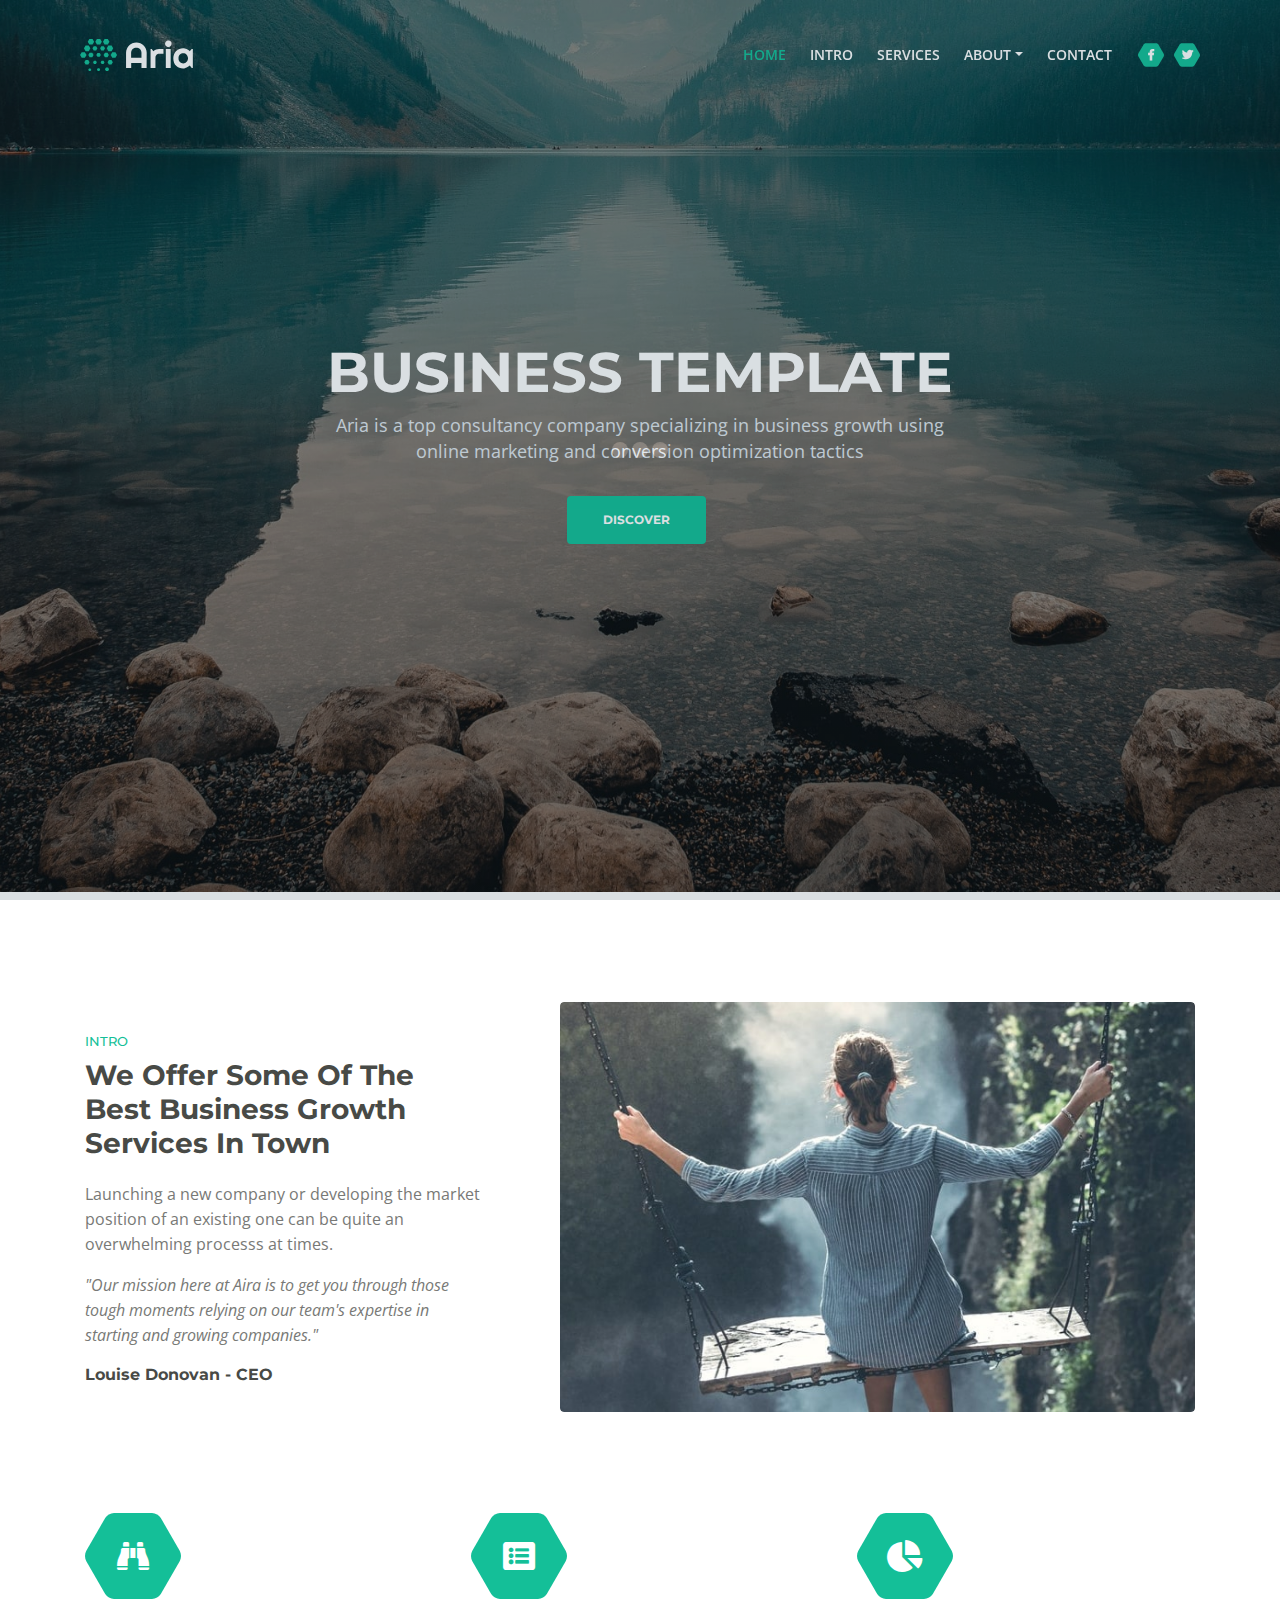
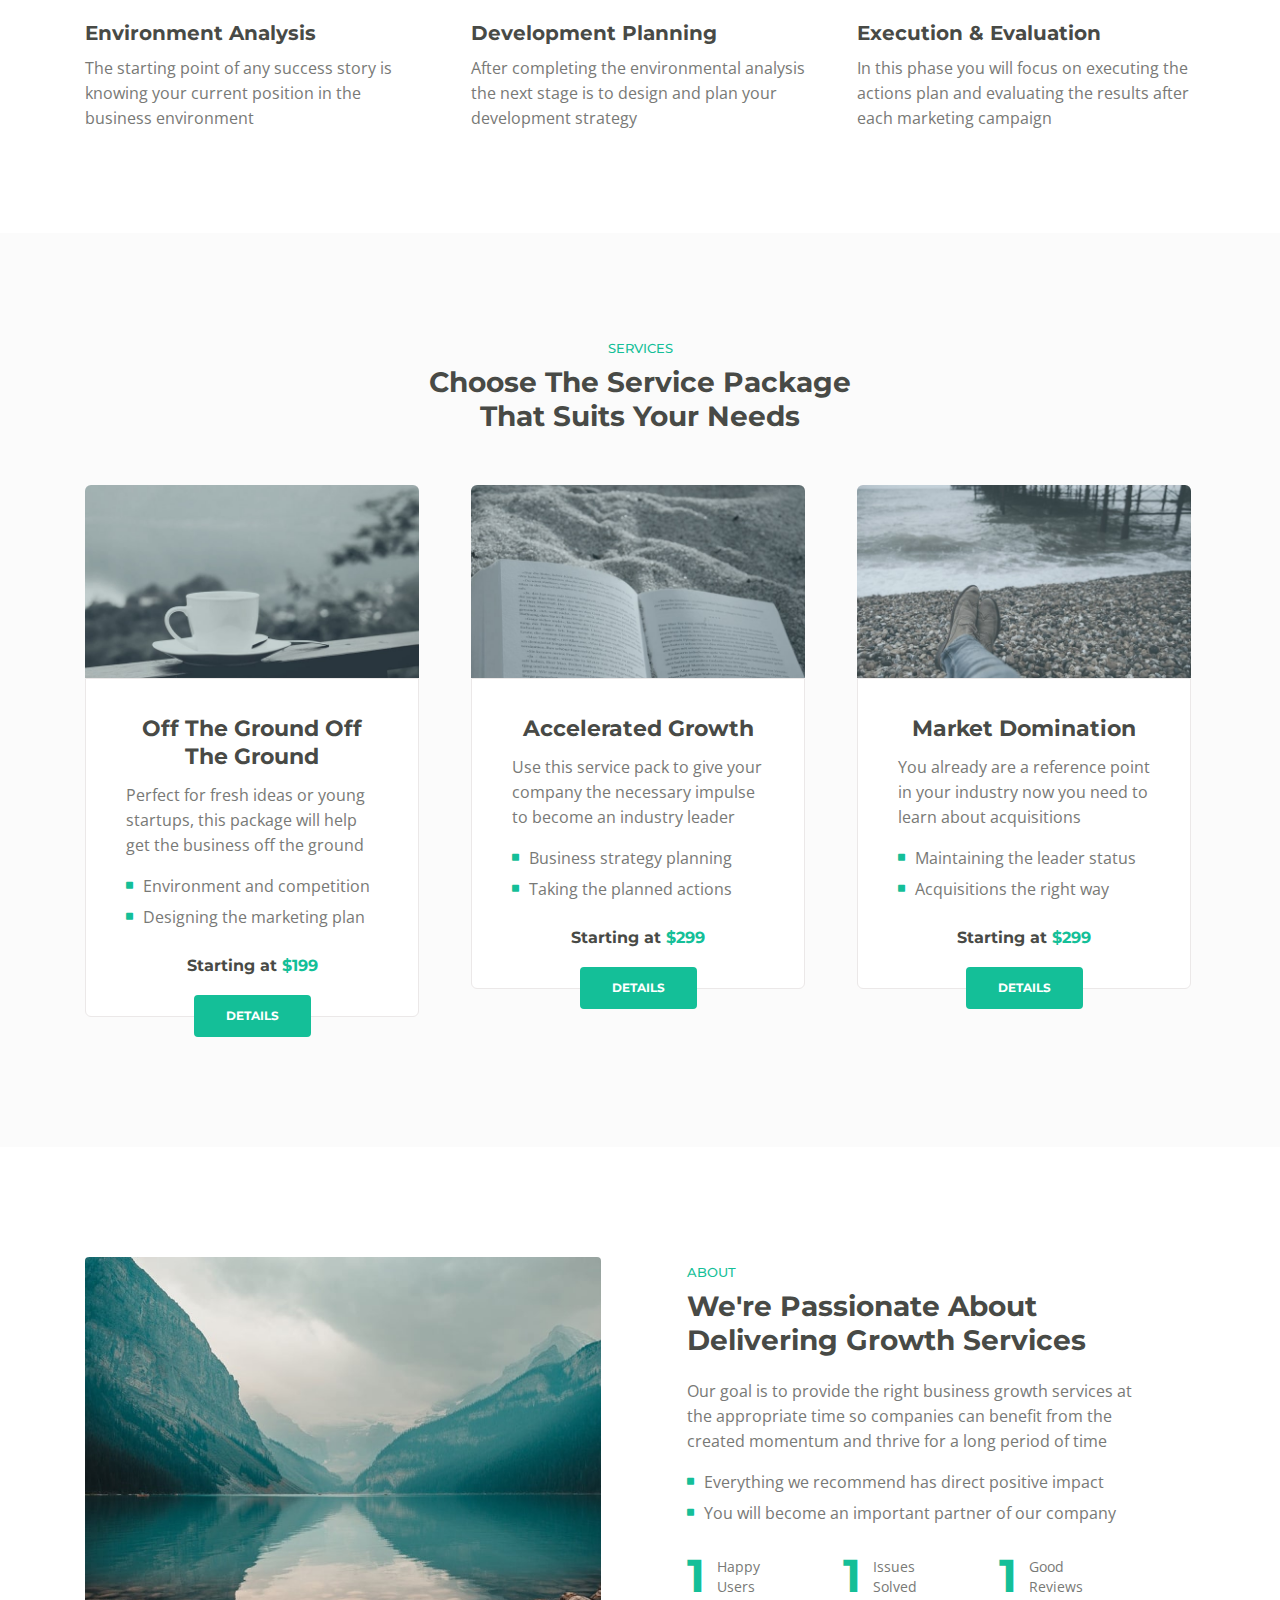
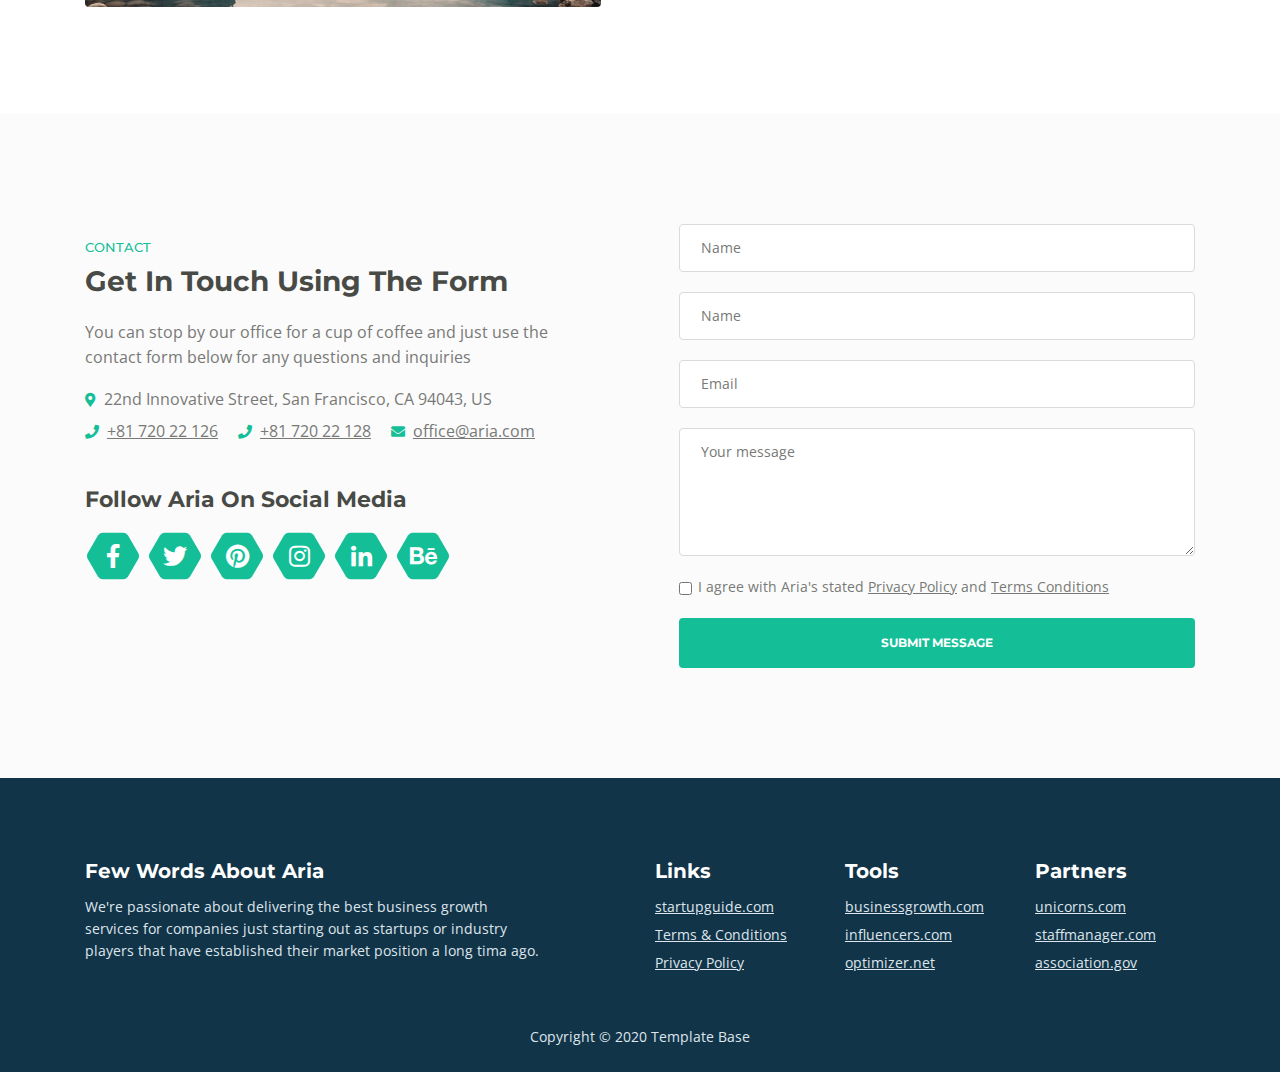
<file: index.html>
<!DOCTYPE html>
<html lang="en">
<head>
    <meta charset="utf-8">
    <meta name="viewport" content="width=device-width, initial-scale=1, shrink-to-fit=no">

    <!-- SEO Meta Tags -->
    <meta name="description" content="Aria is a business focused HTML landing page template built with Bootstrap to help you create lead generation websites for companies and their services.">
    <meta name="author" content="">

    <!-- OG Meta Tags to improve the way the post looks when you share the page on LinkedIn, Facebook, Google+ -->
	<meta property="og:site_name" content="" /> <!-- website name -->
	<meta property="og:site" content="" /> <!-- website link -->
	<meta property="og:title" content=""/> <!-- title shown in the actual shared post -->
	<meta property="og:description" content="" /> <!-- description shown in the actual shared post -->
	<meta property="og:image" content="" /> <!-- image link, make sure it's jpg -->
	<meta property="og:url" content="" /> <!-- where do you want your post to link to -->
	<meta property="og:type" content="article" />

    <!-- Website Title -->
    <title>Aria - Business HTML Landing Page Template</title>

    <!-- Styles -->
    <link href="https://fonts.googleapis.com/css?family=Montserrat:500,700&display=swap&subset=latin-ext" rel="stylesheet">
    <link href="https://fonts.googleapis.com/css?family=Open+Sans:400,400i,600&display=swap&subset=latin-ext" rel="stylesheet">
    <link href="css/bootstrap.css" rel="stylesheet">
    <link href="css/fontawesome-all.css" rel="stylesheet">
    <link href="css/swiper.css" rel="stylesheet">
	<link href="css/magnific-popup.css" rel="stylesheet">
	<link href="css/styles.css" rel="stylesheet">

	<!-- Favicon  -->
    <link rel="icon" href="images/favicon.png">
</head>
<body data-spy="scroll" data-target=".fixed-top">

    <!-- Preloader -->
	<div class="spinner-wrapper">
        <div class="spinner">
            <div class="bounce1"></div>
            <div class="bounce2"></div>
            <div class="bounce3"></div>
        </div>
    </div>
    <!-- end of preloader -->


    <!-- Navbar -->
    <nav class="navbar navbar-expand-md navbar-dark navbar-custom fixed-top">
        <!-- Text Logo - Use this if you don't have a graphic logo -->
        <!-- <a class="navbar-brand logo-text page-scroll" href="index.html">Aria</a> -->

        <!-- Image Logo -->
        <a class="navbar-brand logo-image" href="index.html"><img src="images/logo.svg" alt="alternative"></a>

        <!-- Mobile Menu Toggle Button -->
        <button class="navbar-toggler" type="button" data-toggle="collapse" data-target="#navbarsExampleDefault" aria-controls="navbarsExampleDefault" aria-expanded="false" aria-label="Toggle navigation">
            <span class="navbar-toggler-awesome fas fa-bars"></span>
            <span class="navbar-toggler-awesome fas fa-times"></span>
        </button>
        <!-- end of mobile menu toggle button -->

        <div class="collapse navbar-collapse" id="navbarsExampleDefault">
            <ul class="navbar-nav ml-auto">
                <li class="nav-item">
                    <a class="nav-link page-scroll" href="#header">HOME <span class="sr-only">(current)</span></a>
                </li>
                <li class="nav-item">
                    <a class="nav-link page-scroll" href="#intro">INTRO</a>
                </li>
                <li class="nav-item">
                    <a class="nav-link page-scroll" href="#services">SERVICES</a>
                </li>
                <!-- Dropdown Menu -->
                <li class="nav-item dropdown">
                    <a class="nav-link dropdown-toggle page-scroll" href="#about" id="navbarDropdown" role="button" aria-haspopup="true" aria-expanded="false">ABOUT</a>
                    <div class="dropdown-menu" aria-labelledby="navbarDropdown">
                        <a class="dropdown-item" href="terms-conditions.html"><span class="item-text">TERMS CONDITIONS</span></a>
                        <div class="dropdown-items-divide-hr"></div>
                        <a class="dropdown-item" href="privacy-policy.html"><span class="item-text">PRIVACY POLICY</span></a>
                    </div>
                </li>
                <!-- end of dropdown menu -->

                <li class="nav-item">
                    <a class="nav-link page-scroll" href="#contact">CONTACT</a>
                </li>
            </ul>
            <span class="nav-item social-icons">
                <span class="fa-stack">
                    <a href="#your-link">
                        <span class="hexagon"></span>
                        <i class="fab fa-facebook-f fa-stack-1x"></i>
                    </a>
                </span>
                <span class="fa-stack">
                    <a href="#your-link">
                        <span class="hexagon"></span>
                        <i class="fab fa-twitter fa-stack-1x"></i>
                    </a>
                </span>
            </span>
        </div>
    </nav> <!-- end of navbar -->
    <!-- end of navbar -->


    <!-- Header -->
    <header id="header" class="header">
        <div class="header-content">
            <div class="container">
                <div class="row">
                    <div class="col-lg-12">
                        <div class="text-container">
                            <h1>BUSINESS <span id="js-rotating">TEMPLATE, SERVICES, SOLUTIONS</span></h1>
                            <p class="p-heading p-large">Aria is a top consultancy company specializing in business growth using online marketing and conversion optimization tactics</p>
                            <a class="btn-solid-lg page-scroll" href="#intro">DISCOVER</a>
                        </div>
                    </div> <!-- end of col -->
                </div> <!-- end of row -->
            </div> <!-- end of container -->
        </div> <!-- end of header-content -->
    </header> <!-- end of header -->
    <!-- end of header -->


    <!-- Intro -->
    <div id="intro" class="basic-1">
        <div class="container">
            <div class="row">
                <div class="col-lg-5">
                    <div class="text-container">
                        <div class="section-title">INTRO</div>
                        <h2>We Offer Some Of The Best Business Growth Services In Town</h2>
                        <p>Launching a new company or developing the market position of an existing one can be quite an overwhelming processs at times.</p>
                        <p class="testimonial-text">"Our mission here at Aira is to get you through those tough moments relying on our team's expertise in starting and growing companies."</p>
                        <div class="testimonial-author">Louise Donovan - CEO</div>
                    </div> <!-- end of text-container -->
                </div> <!-- end of col -->
                <div class="col-lg-7">
                    <div class="image-container">
                        <img class="img-fluid" src="images/intro-office.jpg" alt="alternative">
                    </div> <!-- end of image-container -->
                </div> <!-- end of col -->
            </div> <!-- end of row -->
        </div> <!-- end of container -->
    </div> <!-- end of basic-1 -->
    <!-- end of intro -->


    <!-- Description -->
    <div class="cards-1">
        <div class="container">
            <div class="row">
                <div class="col-lg-12">

                    <!-- Card -->
                    <div class="card">
                        <span class="fa-stack">
                            <span class="hexagon"></span>
                            <i class="fas fa-binoculars fa-stack-1x"></i>
                        </span>
                        <div class="card-body">
                            <h4 class="card-title">Environment Analysis</h4>
                            <p>The starting point of any success story is knowing your current position in the business environment</p>
                        </div>
                    </div>
                    <!-- end of card -->

                    <!-- Card -->
                    <div class="card">
                        <span class="fa-stack">
                            <span class="hexagon"></span>
                            <i class="fas fa-list-alt fa-stack-1x"></i>
                        </span>
                        <div class="card-body">
                            <h4 class="card-title">Development Planning</h4>
                            <p>After completing the environmental analysis the next stage is to design and  plan your development strategy</p>
                        </div>
                    </div>
                    <!-- end of card -->

                    <!-- Card -->
                    <div class="card">
                        <span class="fa-stack">
                            <span class="hexagon"></span>
                            <i class="fas fa-chart-pie fa-stack-1x"></i>
                        </span>
                        <div class="card-body">
                            <h4 class="card-title">Execution & Evaluation</h4>
                            <p>In this phase you will focus on executing the actions plan and evaluating the results after each marketing campaign</p>
                        </div>
                    </div>
                    <!-- end of card -->

                </div> <!-- end of col -->
            </div> <!-- end of row -->
        </div> <!-- end of container -->
    </div> <!-- end of cards-1 -->
    <!-- end of description -->


    <!-- Services -->
    <div id="services" class="cards-2">
        <div class="container">
            <div class="row">
                <div class="col-lg-12">
                    <div class="section-title">SERVICES</div>
                    <h2>Choose The Service Package<br> That Suits Your Needs</h2>
                </div> <!-- end of col -->
            </div> <!-- end of row -->
            <div class="row">
                <div class="col-lg-12">

                    <!-- Card -->
                    <div class="card">
                        <div class="card-image">
                            <img class="img-fluid" src="images/services-1.jpg" alt="alternative">
                        </div>
                        <div class="card-body">
                            <h3 class="card-title">Off The Ground Off The Ground</h3>
                            <p>Perfect for fresh ideas or young startups, this package will help get the business off the ground</p>
                            <ul class="list-unstyled li-space-lg">
                                <li class="media">
                                    <i class="fas fa-square"></i>
                                    <div class="media-body">Environment and competition</div>
                                </li>
                                <li class="media">
                                    <i class="fas fa-square"></i>
                                    <div class="media-body">Designing the marketing plan</div>
                                </li>
                            </ul>
                            <p class="price">Starting at <span>$199</span></p>
                        </div>
                        <div class="button-container">
                            <a class="btn-solid-reg page-scroll" href="#callMe">DETAILS</a>
                        </div> <!-- end of button-container -->
                    </div>
                    <!-- end of card -->

                    <!-- Card -->
                    <div class="card">
                        <div class="card-image">
                            <img class="img-fluid" src="images/services-2.jpg" alt="alternative">
                        </div>
                        <div class="card-body">
                            <h3 class="card-title">Accelerated Growth</h3>
                            <p>Use this service pack to give your company the necessary impulse to become an industry leader</p>
                            <ul class="list-unstyled li-space-lg">
                                <li class="media">
                                    <i class="fas fa-square"></i>
                                    <div class="media-body">Business strategy planning</div>
                                </li>
                                <li class="media">
                                    <i class="fas fa-square"></i>
                                    <div class="media-body">Taking the planned actions</div>
                                </li>
                            </ul>
                            <p class="price">Starting at <span>$299</span></p>
                        </div>
                        <div class="button-container">
                            <a class="btn-solid-reg page-scroll" href="#callMe">DETAILS</a>
                        </div> <!-- end of button-container -->
                    </div>
                    <!-- end of card -->

                    <!-- Card -->
                    <div class="card">
                        <div class="card-image">
                            <img class="img-fluid" src="images/services-3.jpg" alt="alternative">
                        </div>
                        <div class="card-body">
                            <h3 class="card-title">Market Domination</h3>
                            <p>You already are a reference point in your industry now you need to learn about acquisitions</p>
                            <ul class="list-unstyled li-space-lg">
                                <li class="media">
                                    <i class="fas fa-square"></i>
                                    <div class="media-body">Maintaining the leader status</div>
                                </li>
                                <li class="media">
                                    <i class="fas fa-square"></i>
                                    <div class="media-body">Acquisitions the right way</div>
                                </li>
                            </ul>
                            <p class="price">Starting at <span>$299</span></p>
                        </div>
                        <div class="button-container">
                            <a class="btn-solid-reg page-scroll" href="#callMe">DETAILS</a>
                        </div> <!-- end of button-container -->
                    </div>
                    <!-- end of card -->

                </div> <!-- end of col -->
            </div> <!-- end of row -->
        </div> <!-- end of container -->
    </div> <!-- end of cards-2 -->
    <!-- end of services -->


    <!-- About -->
    <div id="about" class="counter">
        <div class="container">
            <div class="row">
                <div class="col-lg-5 col-xl-6">
                    <div class="image-container">
                        <img class="img-fluid" src="images/about.jpg" alt="alternative">
                    </div> <!-- end of image-container -->
                </div> <!-- end of col -->
                <div class="col-lg-7 col-xl-6">
                    <div class="text-container">
                        <div class="section-title">ABOUT</div>
                        <h2>We're Passionate About Delivering Growth Services</h2>
                        <p>Our goal is to provide the right business growth services at the appropriate time so companies can benefit from the created momentum and thrive for a long period of time</p>
                        <ul class="list-unstyled li-space-lg">
                            <li class="media">
                                <i class="fas fa-square"></i>
                                <div class="media-body">Everything we recommend has direct positive impact</div>
                            </li>
                            <li class="media">
                                <i class="fas fa-square"></i>
                                <div class="media-body">You will become an important partner of our company</div>
                            </li>
                        </ul>

                        <!-- Counter -->
                        <div id="counter">
                            <div class="cell">
                                <div class="counter-value number-count" data-count="231">1</div>
                                <div class="counter-info">Happy<br>Users</div>
                            </div>
                            <div class="cell">
                                <div class="counter-value number-count" data-count="121">1</div>
                                <div class="counter-info">Issues<br>Solved</div>
                            </div>
                            <div class="cell">
                                <div class="counter-value number-count" data-count="159">1</div>
                                <div class="counter-info">Good<br>Reviews</div>
                            </div>
                        </div>
                        <!-- end of counter -->

                    </div> <!-- end of text-container -->
                </div> <!-- end of col -->
            </div> <!-- end of row -->
        </div> <!-- end of container -->
    </div> <!-- end of counter -->
    <!-- end of about -->


    <!-- Contact -->
    <div id="contact" class="form-2">
        <div class="container">
            <div class="row">
                <div class="col-lg-6">
                    <div class="text-container">
                        <div class="section-title">CONTACT</div>
                        <h2>Get In Touch Using The Form</h2>
                        <p>You can stop by our office for a cup of coffee and just use the contact form below for any questions and inquiries</p>
                        <ul class="list-unstyled li-space-lg">
                            <li class="address"><i class="fas fa-map-marker-alt"></i>22nd Innovative Street, San Francisco, CA 94043, US</li>
                            <li><i class="fas fa-phone"></i><a href="tel:003024630820">+81 720 22 126</a></li>
                            <li><i class="fas fa-phone"></i><a href="tel:003024630820">+81 720 22 128</a></li>
                            <li><i class="fas fa-envelope"></i><a href="mailto:office@aria.com">office@aria.com</a></li>
                        </ul>
                        <h3>Follow Aria On Social Media</h3>

                        <span class="fa-stack">
                            <a href="#your-link">
                                <span class="hexagon"></span>
                                <i class="fab fa-facebook-f fa-stack-1x"></i>
                            </a>
                        </span>
                        <span class="fa-stack">
                            <a href="#your-link">
                                <span class="hexagon"></span>
                                <i class="fab fa-twitter fa-stack-1x"></i>
                            </a>
                        </span>
                        <span class="fa-stack">
                            <a href="#your-link">
                                <span class="hexagon"></span>
                                <i class="fab fa-pinterest fa-stack-1x"></i>
                            </a>
                        </span>
                        <span class="fa-stack">
                            <a href="#your-link">
                                <span class="hexagon"></span>
                                <i class="fab fa-instagram fa-stack-1x"></i>
                            </a>
                        </span>
                        <span class="fa-stack">
                            <a href="#your-link">
                                <span class="hexagon"></span>
                                <i class="fab fa-linkedin-in fa-stack-1x"></i>
                            </a>
                        </span>
                        <span class="fa-stack">
                            <a href="#your-link">
                                <span class="hexagon"></span>
                                <i class="fab fa-behance fa-stack-1x"></i>
                            </a>
                        </span>
                    </div> <!-- end of text-container -->
                </div> <!-- end of col -->
                <div class="col-lg-6">

                    <!-- Contact Form -->
                    <form id="contactForm" data-toggle="validator" data-focus="false">
                        <div class="form-group">
                            <input type="text" class="form-control-input" id="cname" required>
                            <label class="label-control" for="cname">Name</label>
                            <div class="help-block with-errors"></div>
                        </div>
                        <div class="form-group">
                            <input type="text" class="form-control-input" id="cname" required>
                            <label class="label-control" for="cname">Name</label>
                            <div class="help-block with-errors"></div>
                        </div>
                        <div class="form-group">
                            <input type="email" class="form-control-input" id="cemail" required>
                            <label class="label-control" for="cemail">Email</label>
                            <div class="help-block with-errors"></div>
                        </div>
                        <div class="form-group">
                            <textarea class="form-control-textarea" id="cmessage" required></textarea>
                            <label class="label-control" for="cmessage">Your message</label>
                            <div class="help-block with-errors"></div>
                        </div>
                        <div class="form-group checkbox">
                            <input type="checkbox" id="cterms" value="Agreed-to-Terms" required>I agree with Aria's stated <a href="privacy-policy.html">Privacy Policy</a> and <a href="terms-conditions.html">Terms Conditions</a>
                            <div class="help-block with-errors"></div>
                        </div>
                        <div class="form-group">
                            <button type="submit" class="form-control-submit-button">SUBMIT MESSAGE</button>
                        </div>
                        <div class="form-message">
                            <div id="cmsgSubmit" class="h3 text-center hidden"></div>
                        </div>
                    </form>
                    <!-- end of contact form -->

                </div> <!-- end of col -->
            </div> <!-- end of row -->
        </div> <!-- end of container -->
    </div> <!-- end of form-2 -->
    <!-- end of contact -->


    <!-- Footer -->
    <div class="footer">
        <div class="container">
            <div class="row">
                <div class="col-md-6">
                    <div class="text-container about">
                        <h4>Few Words About Aria</h4>
                        <p class="white">We're passionate about delivering the best business growth services for companies just starting out as startups or industry players that have established their market position a long tima ago.</p>
                    </div> <!-- end of text-container -->
                </div> <!-- end of col -->
                <div class="col-md-2">
                    <div class="text-container">
                        <h4>Links</h4>
                        <ul class="list-unstyled li-space-lg white">
                            <li>
                                <a class="white" href="#your-link">startupguide.com</a>
                            </li>
                            <li>
                                <a class="white" href="terms-conditions.html">Terms & Conditions</a>
                            </li>
                            <li>
                                <a class="white" href="privacy-policy.html">Privacy Policy</a>
                            </li>
                        </ul>
                    </div> <!-- end of text-container -->
                </div> <!-- end of col -->
                <div class="col-md-2">
                    <div class="text-container">
                        <h4>Tools</h4>
                        <ul class="list-unstyled li-space-lg">
                            <li>
                                <a class="white" href="#your-link">businessgrowth.com</a>
                            </li>
                            <li>
                               <a class="white" href="#your-link">influencers.com</a>
                            </li>
                            <li class="media">
                                <a class="white" href="#your-link">optimizer.net</a>
                            </li>
                        </ul>
                    </div> <!-- end of text-container -->
                </div> <!-- end of col -->
                <div class="col-md-2">
                    <div class="text-container">
                        <h4>Partners</h4>
                        <ul class="list-unstyled li-space-lg">
                            <li>
                                <a class="white" href="#your-link">unicorns.com</a>
                            </li>
                            <li>
                                <a class="white" href="#your-link">staffmanager.com</a>
                            </li>
                            <li>
                                <a class="white" href="#your-link">association.gov</a>
                            </li>
                        </ul>
                    </div> <!-- end of text-container -->
                </div> <!-- end of col -->
            </div> <!-- end of row -->
        </div> <!-- end of container -->
    </div> <!-- end of footer -->
    <!-- end of footer -->


    <!-- Copyright -->
    <div class="copyright">
        <div class="container">
            <div class="row">
                <div class="col-lg-12">
                    <p class="p-small">Copyright © 2020 <a href="#">Template Base</a></p>
                </div> <!-- end of col -->
            </div> <!-- enf of row -->
        </div> <!-- end of container -->
    </div> <!-- end of copyright -->
    <!-- end of copyright -->


    <!-- Scripts -->
    <script src="js/jquery.min.js"></script> <!-- jQuery for Bootstrap's JavaScript plugins -->
    <script src="js/popper.min.js"></script> <!-- Popper tooltip library for Bootstrap -->
    <script src="js/bootstrap.min.js"></script> <!-- Bootstrap framework -->
    <script src="js/jquery.easing.min.js"></script> <!-- jQuery Easing for smooth scrolling between anchors -->
    <script src="js/swiper.min.js"></script> <!-- Swiper for image and text sliders -->
    <script src="js/jquery.magnific-popup.js"></script> <!-- Magnific Popup for lightboxes -->
    <script src="js/morphext.min.js"></script> <!-- Morphtext rotating text in the header -->
    <script src="js/isotope.pkgd.min.js"></script> <!-- Isotope for filter -->
    <script src="js/validator.min.js"></script> <!-- Validator.js - Bootstrap plugin that validates forms -->
    <script src="js/scripts.js"></script> <!-- Custom scripts -->
</body>
</html>
</file>
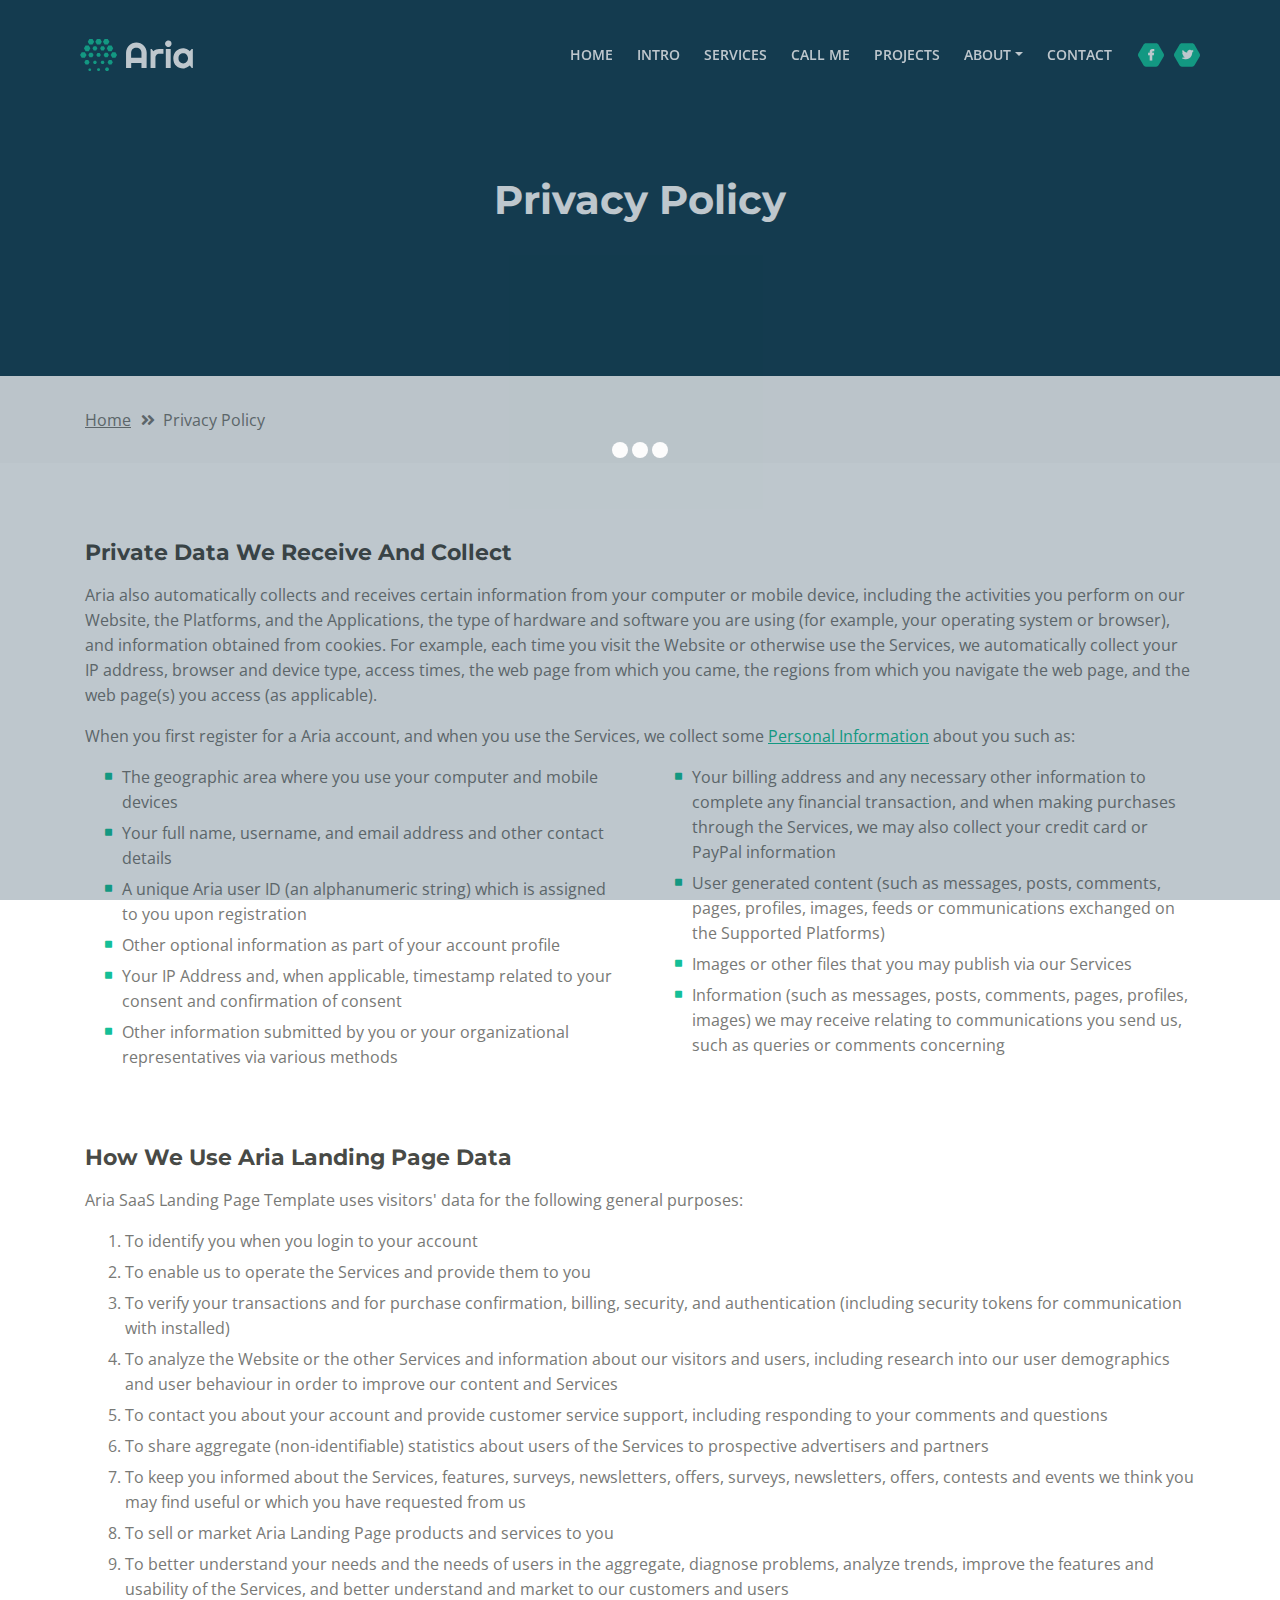
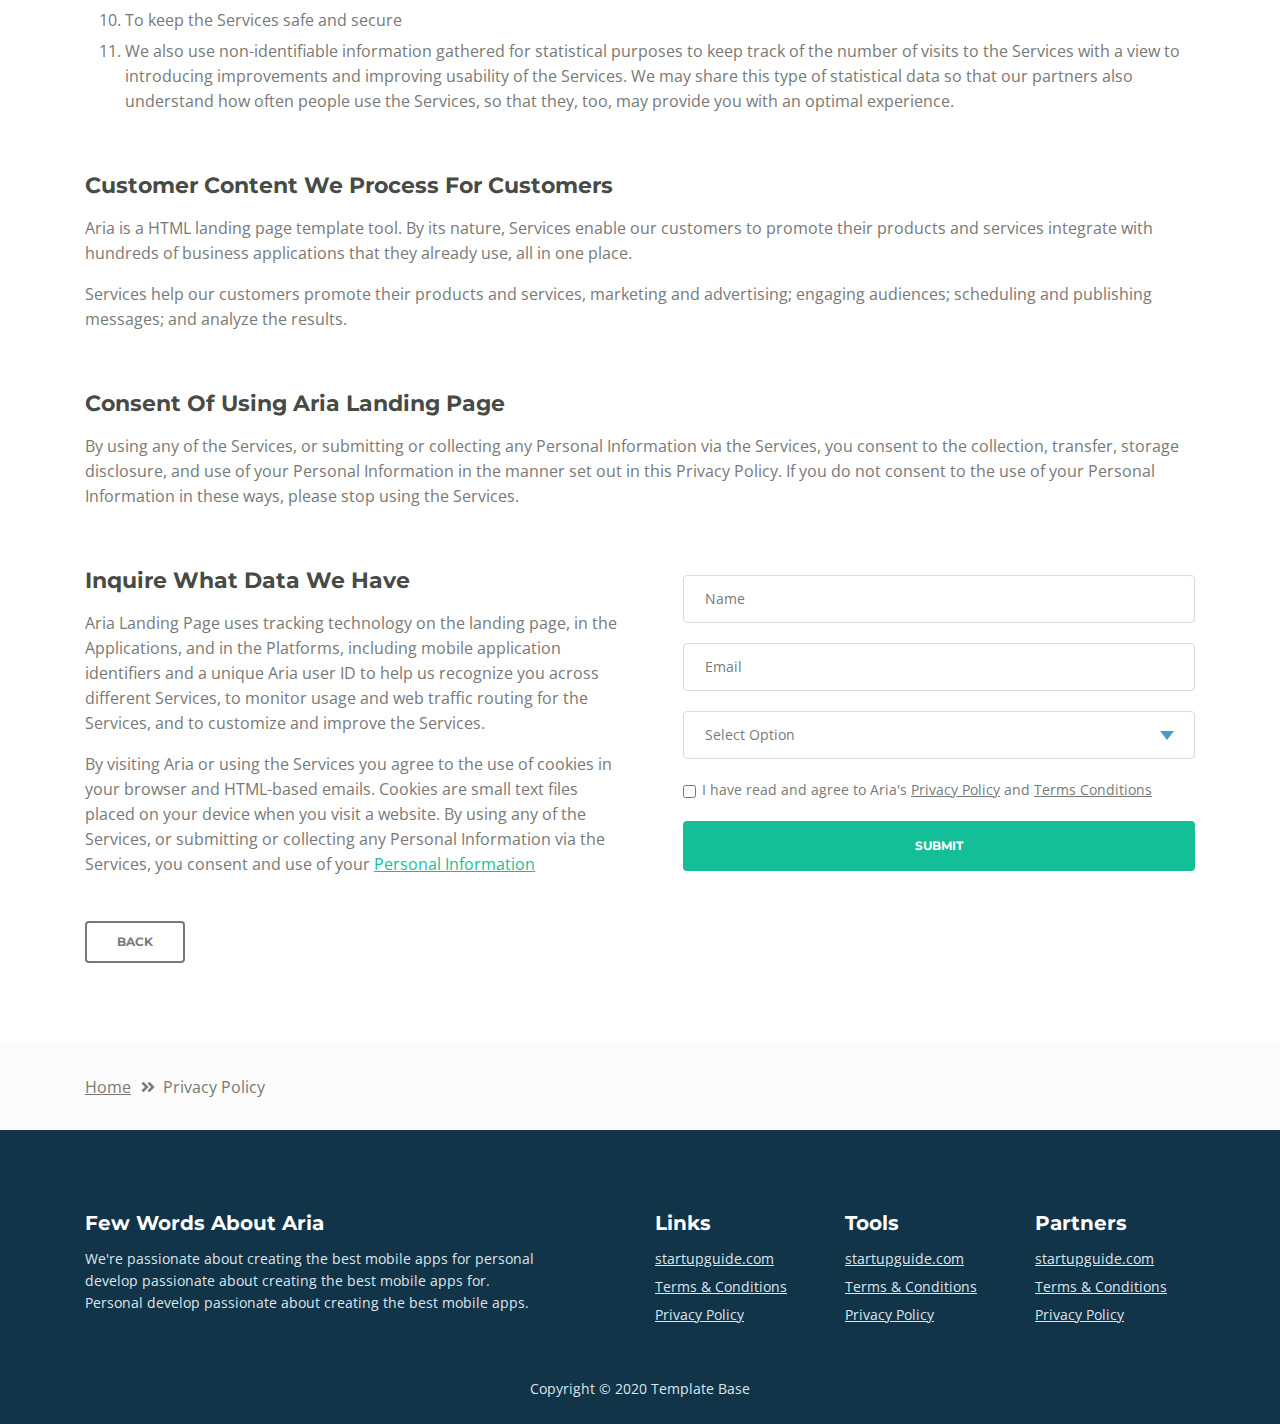
<file: privacy-policy.html>
<!DOCTYPE html>
<html lang="en">
<head>
    <meta charset="utf-8">
    <meta name="viewport" content="width=device-width, initial-scale=1, shrink-to-fit=no">
    
    <!-- SEO Meta Tags -->
    <meta name="description" content="Aria is a business focused HTML landing page template built with Bootstrap to help you create lead generation websites for companies and their services.">
    <meta name="author" content="Template">

    <!-- OG Meta Tags to improve the way the post looks when you share the page on LinkedIn, Facebook, Google+ -->
	<meta property="og:site_name" content="" /> <!-- website name -->
	<meta property="og:site" content="" /> <!-- website link -->
	<meta property="og:title" content=""/> <!-- title shown in the actual shared post -->
	<meta property="og:description" content="" /> <!-- description shown in the actual shared post -->
	<meta property="og:image" content="" /> <!-- image link, make sure it's jpg -->
	<meta property="og:url" content="" /> <!-- where do you want your post to link to -->
	<meta property="og:type" content="article" />

    <!-- Website Title -->
    <title>Privacy Policy - Aria - Business HTML Landing Page Template</title>
    
    <!-- Styles -->
    <link href="https://fonts.googleapis.com/css?family=Montserrat:500,700&display=swap&subset=latin-ext" rel="stylesheet">
    <link href="https://fonts.googleapis.com/css?family=Open+Sans:400,400i,600&display=swap&subset=latin-ext" rel="stylesheet">
    <link href="css/bootstrap.css" rel="stylesheet">
    <link href="css/fontawesome-all.css" rel="stylesheet">
    <link href="css/swiper.css" rel="stylesheet">
	<link href="css/magnific-popup.css" rel="stylesheet">
    <link href="css/styles.css" rel="stylesheet">
	
	<!-- Favicon  -->
    <link rel="icon" href="images/favicon.png">
</head>
<body data-spy="scroll" data-target=".fixed-top">
    
    <!-- Preloader -->
	<div class="spinner-wrapper">
        <div class="spinner">
            <div class="bounce1"></div>
            <div class="bounce2"></div>
            <div class="bounce3"></div>
        </div>
    </div>
    <!-- end of preloader -->
    

    <!-- Navbar -->
    <nav class="navbar navbar-expand-md navbar-dark navbar-custom fixed-top">
        <!-- Text Logo - Use this if you don't have a graphic logo -->
        <!-- <a class="navbar-brand logo-text page-scroll" href="index.html">Aria</a> -->

        <!-- Image Logo -->
        <a class="navbar-brand logo-image" href="index.html"><img src="images/logo.svg" alt="alternative"></a>
        
        <!-- Mobile Menu Toggle Button -->
        <button class="navbar-toggler" type="button" data-toggle="collapse" data-target="#navbarsExampleDefault" aria-controls="navbarsExampleDefault" aria-expanded="false" aria-label="Toggle navigation">
            <span class="navbar-toggler-awesome fas fa-bars"></span>
            <span class="navbar-toggler-awesome fas fa-times"></span>
        </button>
        <!-- end of mobile menu toggle button -->

        <div class="collapse navbar-collapse" id="navbarsExampleDefault">
            <ul class="navbar-nav ml-auto">
                <li class="nav-item">
                    <a class="nav-link page-scroll" href="index.html#header">HOME <span class="sr-only">(current)</span></a>
                </li>
                <li class="nav-item">
                    <a class="nav-link page-scroll" href="index.html#intro">INTRO</a>
                </li>
                <li class="nav-item">
                    <a class="nav-link page-scroll" href="index.html#services">SERVICES</a>
                </li>
                <li class="nav-item">
                    <a class="nav-link page-scroll" href="index.html#callMe">CALL ME</a>
                </li>
                <li class="nav-item">
                    <a class="nav-link page-scroll" href="index.html#projects">PROJECTS</a>
                </li>

                <!-- Dropdown Menu -->          
                <li class="nav-item dropdown">
                    <a class="nav-link dropdown-toggle page-scroll" href="index.html#about" id="navbarDropdown" role="button" aria-haspopup="true" aria-expanded="false">ABOUT</a>
                    <div class="dropdown-menu" aria-labelledby="navbarDropdown">
                        <a class="dropdown-item" href="terms-conditions.html"><span class="item-text">TERMS CONDITIONS</span></a>
                        <div class="dropdown-items-divide-hr"></div>
                        <a class="dropdown-item" href="privacy-policy.html"><span class="item-text">PRIVACY POLICY</span></a>
                    </div>
                </li>
                <!-- end of dropdown menu -->

                <li class="nav-item">
                    <a class="nav-link page-scroll" href="index.html#contact">CONTACT</a>
                </li>
            </ul>
            <span class="nav-item social-icons">
                <span class="fa-stack">
                    <a href="#your-link">
                        <span class="hexagon"></span>
                        <i class="fab fa-facebook-f fa-stack-1x"></i>
                    </a>
                </span>
                <span class="fa-stack">
                    <a href="#your-link">
                        <span class="hexagon"></span>
                        <i class="fab fa-twitter fa-stack-1x"></i>
                    </a>
                </span>
            </span>
        </div>
    </nav> <!-- end of navbar -->
    <!-- end of navbar -->


    <!-- Header -->
    <header id="header" class="ex-header">
        <div class="container">
            <div class="row">
                <div class="col-md-12">
                    <h1>Privacy Policy</h1>
                </div> <!-- end of col -->
            </div> <!-- end of row -->
        </div> <!-- end of container -->
    </header> <!-- end of ex-header -->
    <!-- end of header -->


    <!-- Breadcrumbs -->
    <div class="ex-basic-1">
        <div class="container">
            <div class="row">
                <div class="col-lg-12">
                    <div class="breadcrumbs">
                        <a href="index.html">Home</a><i class="fa fa-angle-double-right"></i><span>Privacy Policy</span>
                    </div> <!-- end of breadcrumbs -->
                </div> <!-- end of col -->
            </div> <!-- end of row -->
        </div> <!-- end of container -->
    </div> <!-- end of ex-basic-1 -->
    <!-- end of breadcrumbs -->


    <!-- Privacy Content -->
    <div class="ex-basic-2">
        <div class="container">
            <div class="row">
                <div class="col-lg-12">
                    <div class="text-container">
                        <h3>Private Data We Receive And Collect</h3>
                        <p>Aria also automatically collects and receives certain information from your computer or mobile device, including the activities you perform on our Website, the Platforms, and the Applications, the type of hardware and software you are using (for example, your operating system or browser), and information obtained from cookies. For example, each time you visit the Website or otherwise use the Services, we automatically collect your IP address, browser and device type, access times, the web page from which you came, the regions from which you navigate the web page, and the web page(s) you access (as applicable).</p>
                        <p>When you first register for a Aria account, and when you use the Services, we collect some <a class="green" href="#your-link">Personal Information</a> about you such as:</p>
                        <div class="row">
                            <div class="col-md-6">
                                <ul class="list-unstyled li-space-lg indent">
                                    <li class="media">
                                        <i class="fas fa-square"></i>
                                        <div class="media-body">The geographic area where you use your computer and mobile devices</div>
                                    </li>
                                    <li class="media">
                                        <i class="fas fa-square"></i>
                                        <div class="media-body">Your full name, username, and email address and other contact details</div>
                                    </li>
                                    <li class="media">
                                        <i class="fas fa-square"></i>
                                        <div class="media-body">A unique Aria user ID (an alphanumeric string) which is assigned to you upon registration</div>
                                    </li>
                                    <li class="media">
                                        <i class="fas fa-square"></i>
                                        <div class="media-body">Other optional information as part of your account profile</div>
                                    </li>
                                    <li class="media">
                                        <i class="fas fa-square"></i>
                                        <div class="media-body">Your IP Address and, when applicable, timestamp related to your consent and confirmation of consent</div>
                                    </li>
                                    <li class="media">
                                        <i class="fas fa-square"></i>
                                        <div class="media-body">Other information submitted by you or your organizational representatives via various methods</div>
                                    </li>
                                </ul>
                            </div> <!-- end of col -->

                            <div class="col-md-6">
                                <ul class="list-unstyled li-space-lg indent">
                                    <li class="media">
                                        <i class="fas fa-square"></i>
                                        <div class="media-body">Your billing address and any necessary other information to complete any financial transaction, and when making purchases through the Services, we may also collect your credit card or PayPal information</div>
                                    </li>
                                    <li class="media">
                                        <i class="fas fa-square"></i>
                                        <div class="media-body">User generated content (such as messages, posts, comments, pages, profiles, images, feeds or communications exchanged on the Supported Platforms)</div>
                                    </li>
                                    <li class="media">
                                        <i class="fas fa-square"></i>
                                        <div class="media-body">Images or other files that you may publish via our Services</div>
                                    </li>
                                    <li class="media">
                                        <i class="fas fa-square"></i>
                                        <div class="media-body">Information (such as messages, posts, comments, pages, profiles, images) we may receive relating to communications you send us, such as queries or comments concerning</div>
                                    </li>
                                </ul>
                            </div> <!-- end of col -->
                        </div> <!-- end of row -->
                    </div> <!-- end of text-container-->
                    
                    <div class="text-container">
                        <h3>How We Use Aria Landing Page Data</h3>
                        <p>Aria SaaS Landing Page Template uses visitors' data for the following general purposes:</p>
                        <ol class="li-space-lg">
                            <li>To identify you when you login to your account</li>
                            <li>To enable us to operate the Services and provide them to you</li>
                            <li>To verify your transactions and for purchase confirmation, billing, security, and authentication (including security tokens for communication with installed)</li>
                            <li>To analyze the Website or the other Services and information about our visitors and users, including research into our user demographics and user behaviour in order to improve our content and Services</li>
                            <li>To contact you about your account and provide customer service support, including responding to your comments and questions</li>
                            <li>To share aggregate (non-identifiable) statistics about users of the Services to prospective advertisers and partners</li>
                            <li>To keep you informed about the Services, features, surveys, newsletters, offers, surveys, newsletters, offers, contests and events we think you may find useful or which you have requested from us</li>
                            <li>To sell or market Aria Landing Page products and services to you</li>
                            <li>To better understand your needs and the needs of users in the aggregate, diagnose problems, analyze trends, improve the features and usability of the Services, and better understand and market to our customers and users</li>
                            <li>To keep the Services safe and secure</li>
                            <li>We also use non-identifiable information gathered for statistical purposes to keep track of the number of visits to the Services with a view to introducing improvements and improving usability of the Services. We may share this type of statistical data so that our partners also understand how often people use the Services, so that they, too, may provide you with an optimal experience.</li>
                        </ol>
                    </div> <!-- end of text-container -->

                    <div class="text-container">
                        <h3>Customer Content We Process For Customers</h3>
                        <p>Aria is a HTML landing page template tool. By its nature, Services enable our customers to promote their products and services integrate with hundreds of business applications that they already use, all in one place.</p>
                        <p>Services help our customers promote their products and services, marketing and advertising; engaging audiences; scheduling and publishing messages; and analyze the results.</p>
                    </div> <!-- end of text container -->

                    <div class="text-container">
                        <h3>Consent Of Using Aria Landing Page</h3>
					    <p class="mb-5">By using any of the Services, or submitting or collecting any Personal Information via the Services, you consent to the collection, transfer, storage disclosure, and use of your Personal Information in the manner set out in this Privacy Policy. If you do not consent to the use of your Personal Information in these ways, please stop using the Services.</p>
                    </div> <!-- end of text-container -->
                                       
                    <div class="row">
                        <div class="col-md-6">
                            <div class="text-container last">
                                <h3>Inquire What Data We Have</h3>
                                <p>Aria Landing Page uses tracking technology on the landing page, in the Applications, and in the Platforms, including mobile application identifiers and a unique Aria user ID to help us recognize you across different Services, to monitor usage and web traffic routing for the Services, and to customize and improve the Services.</p>
                                <p> By visiting Aria or using the Services you agree to the use of cookies in your browser and HTML-based emails. Cookies are small text files placed on your device when you visit a website. By using any of the Services, or submitting or collecting any Personal Information via the Services, you consent and use of your <a class="green" href="#your-link">Personal Information</a></p>
                            </div> <!-- end of text container -->
                        </div> <!-- end of col-->
                        <div class="col-md-6">

                            <!-- Privacy Form -->
                            <div class="form-container">
                                <form id="privacyForm" data-toggle="validator" data-focus="false">
                                    <div class="form-group">
                                        <input type="text" class="form-control-input" id="pname" required>
                                        <label class="label-control" for="pname">Name</label>
                                        <div class="help-block with-errors"></div>
                                    </div>
                                    <div class="form-group">
                                        <input type="email" class="form-control-input" id="pemail" required>
                                        <label class="label-control" for="pemail">Email</label>
                                        <div class="help-block with-errors"></div>
                                    </div>
                                    <div class="form-group">
                                        <select class="form-control-select" id="pselect" required>
                                            <option class="select-option" value="" disabled selected>Select Option</option>
                                            <option class="select-option" value="Delete data">Delete my data</option>
                                            <option class="select-option" value="Show me data">Show me my data</option>
                                        </select>
                                        <div class="help-block with-errors"></div>
                                    </div>
                                    <div class="form-group checkbox">
                                        <input type="checkbox" id="pterms" value="Agreed-to-Terms" required>I have read and agree to Aria's <a href="privacy-policy.html">Privacy Policy</a> and <a href="terms-conditions.html">Terms Conditions</a>
                                        <div class="help-block with-errors"></div>
                                    </div>
                                    <div class="form-group">
                                        <button type="submit" class="form-control-submit-button">SUBMIT</button>
                                    </div>
                                    <div class="form-message">
                                        <div id="pmsgSubmit" class="h3 text-center hidden"></div>
                                    </div>
                                </form>
                            </div> <!-- end of form container -->
                            <!-- end of privacy form -->

                        </div> <!-- end of col--> 
                    </div> <!-- end of row -->
                    <a class="btn-outline-reg back" href="index.html">BACK</a>
                </div> <!-- end of col-->
            </div> <!-- end of row -->
        </div> <!-- end of container -->
    </div> <!-- end of ex-basic-2 -->
    <!-- end of privacy content -->


    <!-- Breadcrumbs -->
    <div class="ex-basic-1">
        <div class="container">
            <div class="row">
                <div class="col-lg-12">
                    <div class="breadcrumbs">
                        <a href="index.html">Home</a><i class="fa fa-angle-double-right"></i><span>Privacy Policy</span>
                    </div> <!-- end of breadcrumbs -->
                </div> <!-- end of col -->
            </div> <!-- end of row -->
        </div> <!-- end of container -->
    </div> <!-- end of ex-basic-1 -->
    <!-- end of breadcrumbs -->

    
    <!-- Footer -->
    <div class="footer">
        <div class="container">
            <div class="row">
                <div class="col-md-6">
                    <div class="text-container about">
                        <h4>Few Words About Aria</h4>
                        <p class="white">We're passionate about creating the best mobile apps for personal develop passionate about creating the best mobile apps for. Personal develop passionate about creating the best mobile apps.</p>
                    </div> <!-- end of text-container -->
                </div> <!-- end of col -->
                <div class="col-md-2">
                    <div class="text-container">
                        <h4>Links</h4>
                        <ul class="list-unstyled li-space-lg white">
                            <li>
                                <a class="white" href="#your-link">startupguide.com</a>
                            </li>
                            <li>
                                <a class="white" href="terms-conditions.html">Terms & Conditions</a>
                            </li>
                            <li>
                                <a class="white" href="privacy-policy.html">Privacy Policy</a>
                            </li>
                        </ul>
                    </div> <!-- end of text-container -->
                </div> <!-- end of col -->
                <div class="col-md-2">
                    <div class="text-container">
                        <h4>Tools</h4>
                        <ul class="list-unstyled li-space-lg">
                            <li>
                                <a class="white" href="#your-link">startupguide.com</a>
                            </li>
                            <li>
                                <a class="white" href="terms-conditions.html">Terms & Conditions</a>
                            </li>
                            <li class="media">
                                <a class="white" href="privacy-policy.html">Privacy Policy</a>
                            </li>
                        </ul>
                    </div> <!-- end of text-container -->
                </div> <!-- end of col -->
                <div class="col-md-2">
                    <div class="text-container">
                        <h4>Partners</h4>
                        <ul class="list-unstyled li-space-lg">
                            <li>
                                <a class="white" href="#your-link">startupguide.com</a>
                            </li>
                            <li>
                                <a class="white" href="terms-conditions.html">Terms & Conditions</a>
                            </li>
                            <li>
                                <a class="white" href="privacy-policy.html">Privacy Policy</a>
                            </li>
                        </ul>
                    </div> <!-- end of text-container -->
                </div> <!-- end of col -->
            </div> <!-- end of row -->
        </div> <!-- end of container -->
    </div> <!-- end of footer -->  
    <!-- end of footer -->


    <!-- Copyright -->
    <div class="copyright">
        <div class="container">
            <div class="row">
                <div class="col-lg-12">
                    <p class="p-small">Copyright © 2020 <a href="#">Template Base</a></p>
                </div> <!-- end of col -->
            </div> <!-- enf of row -->
        </div> <!-- end of container -->
    </div> <!-- end of copyright --> 
    <!-- end of copyright -->

    
    <!-- Scripts -->
    <script src="js/jquery.min.js"></script> <!-- jQuery for Bootstrap's JavaScript plugins -->
    <script src="js/popper.min.js"></script> <!-- Popper tooltip library for Bootstrap -->
    <script src="js/bootstrap.min.js"></script> <!-- Bootstrap framework -->
    <script src="js/jquery.easing.min.js"></script> <!-- jQuery Easing for smooth scrolling between anchors -->
    <script src="js/swiper.min.js"></script> <!-- Swiper for image and text sliders -->
    <script src="js/jquery.magnific-popup.js"></script> <!-- Magnific Popup for lightboxes -->
    <script src="js/morphext.min.js"></script> <!-- Morphtext rotating text in the header -->
    <script src="js/isotope.pkgd.min.js"></script> <!-- Isotope for filter -->
    <script src="js/validator.min.js"></script> <!-- Validator.js - Bootstrap plugin that validates forms -->
    <script src="js/scripts.js"></script> <!-- Custom scripts -->
</body>
</html>
</file>
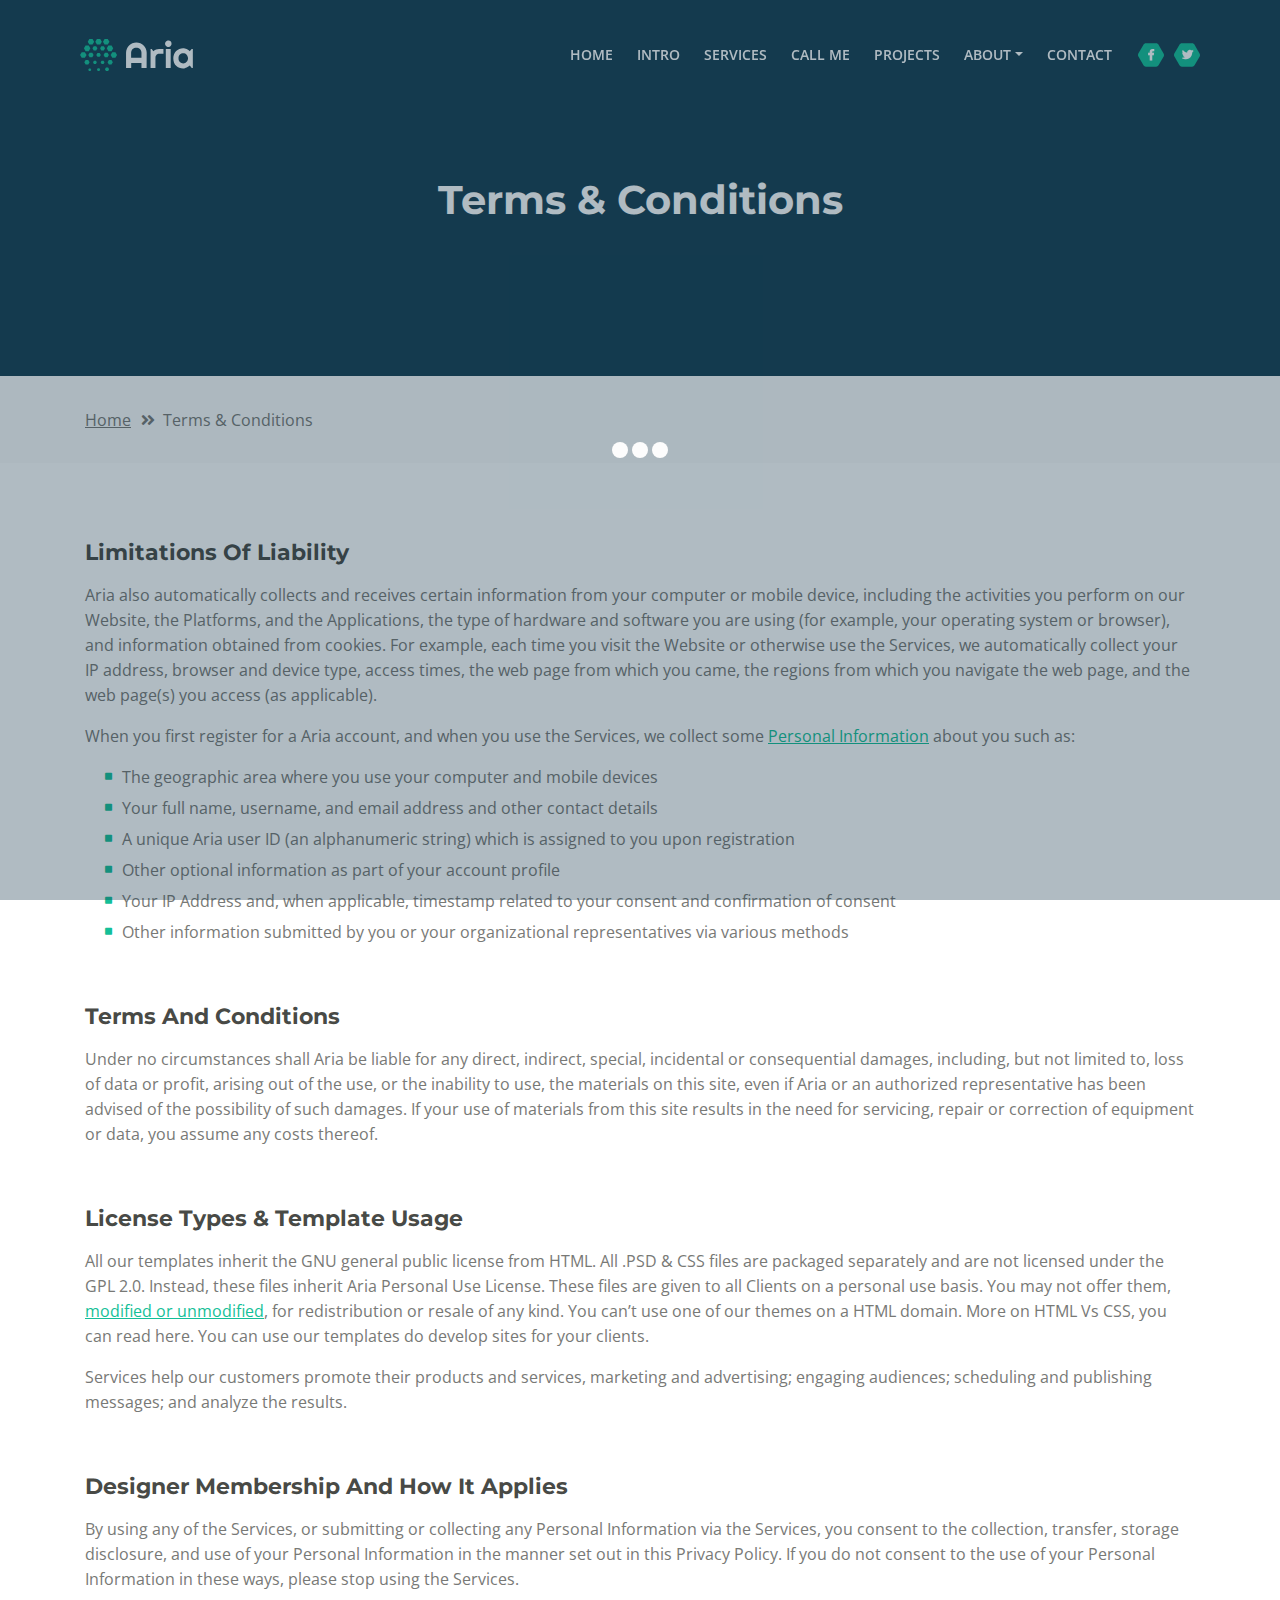
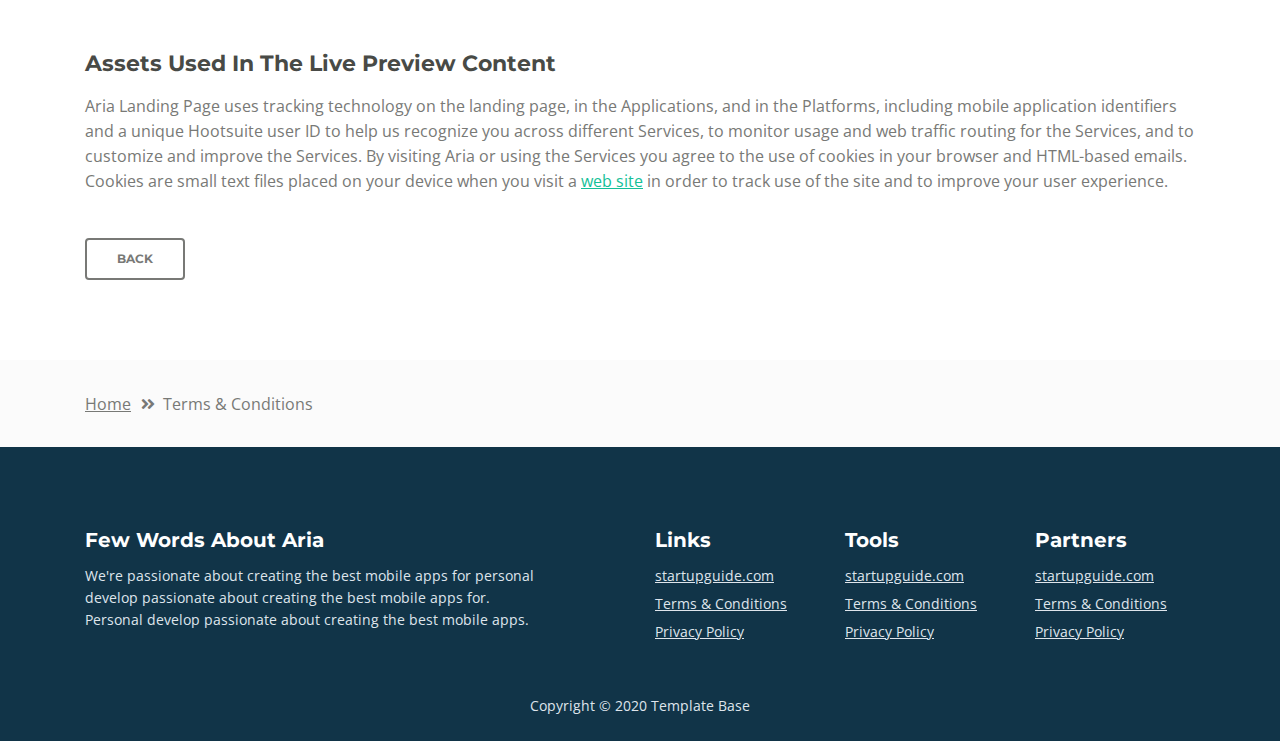
<file: terms-conditions.html>
<!DOCTYPE html>
<html lang="en">
<head>
    <meta charset="utf-8">
    <meta name="viewport" content="width=device-width, initial-scale=1, shrink-to-fit=no">
    
    <!-- SEO Meta Tags -->
    <meta name="description" content="Aria is a business focused HTML landing page template built with Bootstrap to help you create lead generation websites for companies and their services.">
    <meta name="author" content="template">

    <!-- OG Meta Tags to improve the way the post looks when you share the page on LinkedIn, Facebook, Google+ -->
	<meta property="og:site_name" content="" /> <!-- website name -->
	<meta property="og:site" content="" /> <!-- website link -->
	<meta property="og:title" content=""/> <!-- title shown in the actual shared post -->
	<meta property="og:description" content="" /> <!-- description shown in the actual shared post -->
	<meta property="og:image" content="" /> <!-- image link, make sure it's jpg -->
	<meta property="og:url" content="" /> <!-- where do you want your post to link to -->
	<meta property="og:type" content="article" />

    <!-- Website Title -->
    <title>Terms Conditions - Aria - Business HTML Landing Page Template</title>
    
    <!-- Styles -->
    <link href="https://fonts.googleapis.com/css?family=Montserrat:500,700&display=swap&subset=latin-ext" rel="stylesheet">
    <link href="https://fonts.googleapis.com/css?family=Open+Sans:400,400i,600&display=swap&subset=latin-ext" rel="stylesheet">
    <link href="css/bootstrap.css" rel="stylesheet">
    <link href="css/fontawesome-all.css" rel="stylesheet">
    <link href="css/swiper.css" rel="stylesheet">
	<link href="css/magnific-popup.css" rel="stylesheet">
    <link href="css/styles.css" rel="stylesheet">
	
	<!-- Favicon  -->
    <link rel="icon" href="images/favicon.png">
</head>
<body data-spy="scroll" data-target=".fixed-top">
    
    <!-- Preloader -->
	<div class="spinner-wrapper">
        <div class="spinner">
            <div class="bounce1"></div>
            <div class="bounce2"></div>
            <div class="bounce3"></div>
        </div>
    </div>
    <!-- end of preloader -->
    

    <!-- Navbar -->
    <nav class="navbar navbar-expand-md navbar-dark navbar-custom fixed-top">
        <!-- Text Logo - Use this if you don't have a graphic logo -->
        <!-- <a class="navbar-brand logo-text page-scroll" href="index.html">Aria</a> -->

        <!-- Image Logo -->
        <a class="navbar-brand logo-image" href="index.html"><img src="images/logo.svg" alt="alternative"></a>
        
        <!-- Mobile Menu Toggle Button -->
        <button class="navbar-toggler" type="button" data-toggle="collapse" data-target="#navbarsExampleDefault" aria-controls="navbarsExampleDefault" aria-expanded="false" aria-label="Toggle navigation">
            <span class="navbar-toggler-awesome fas fa-bars"></span>
            <span class="navbar-toggler-awesome fas fa-times"></span>
        </button>
        <!-- end of mobile menu toggle button -->

        <div class="collapse navbar-collapse" id="navbarsExampleDefault">
            <ul class="navbar-nav ml-auto">
                <li class="nav-item">
                    <a class="nav-link page-scroll" href="index.html#header">HOME <span class="sr-only">(current)</span></a>
                </li>
                <li class="nav-item">
                    <a class="nav-link page-scroll" href="index.html#intro">INTRO</a>
                </li>
                <li class="nav-item">
                    <a class="nav-link page-scroll" href="index.html#services">SERVICES</a>
                </li>
                <li class="nav-item">
                    <a class="nav-link page-scroll" href="index.html#callMe">CALL ME</a>
                </li>
                <li class="nav-item">
                    <a class="nav-link page-scroll" href="index.html#projects">PROJECTS</a>
                </li>

                <!-- Dropdown Menu -->          
                <li class="nav-item dropdown">
                    <a class="nav-link dropdown-toggle page-scroll" href="index.html#about" id="navbarDropdown" role="button" aria-haspopup="true" aria-expanded="false">ABOUT</a>
                    <div class="dropdown-menu" aria-labelledby="navbarDropdown">
                        <a class="dropdown-item" href="terms-conditions.html"><span class="item-text">TERMS CONDITIONS</span></a>
                        <div class="dropdown-items-divide-hr"></div>
                        <a class="dropdown-item" href="privacy-policy.html"><span class="item-text">PRIVACY POLICY</span></a>
                    </div>
                </li>
                <!-- end of dropdown menu -->

                <li class="nav-item">
                    <a class="nav-link page-scroll" href="index.html#contact">CONTACT</a>
                </li>
            </ul>
            <span class="nav-item social-icons">
                <span class="fa-stack">
                    <a href="#your-link">
                        <span class="hexagon"></span>
                        <i class="fab fa-facebook-f fa-stack-1x"></i>
                    </a>
                </span>
                <span class="fa-stack">
                    <a href="#your-link">
                        <span class="hexagon"></span>
                        <i class="fab fa-twitter fa-stack-1x"></i>
                    </a>
                </span>
            </span>
        </div>
    </nav> <!-- end of navbar -->
    <!-- end of navbar -->


    <!-- Header -->
    <header id="header" class="ex-header">
        <div class="container">
            <div class="row">
                <div class="col-lg-12">
                    <h1>Terms & Conditions</h1>
                </div> <!-- end of col -->
            </div> <!-- end of row -->
        </div> <!-- end of container -->
    </header> <!-- end of ex-header -->
    <!-- end of header -->


    <!-- Breadcrumbs -->
    <div class="ex-basic-1">
        <div class="container">
            <div class="row">
                <div class="col-lg-12">
                    <div class="breadcrumbs">
                        <a href="index.html">Home</a><i class="fa fa-angle-double-right"></i><span>Terms & Conditions</span>
                    </div> <!-- end of breadcrumbs -->
                </div> <!-- end of col -->
            </div> <!-- end of row -->
        </div> <!-- end of container -->
    </div> <!-- end of ex-basic-1 -->
    <!-- end of breadcrumbs -->


    <!-- Terms Content -->
    <div class="ex-basic-2">
        <div class="container">
            <div class="row">
                <div class="col-lg-12">
                    <div class="text-container">
                        <h3>Limitations Of Liability</h3>
                        <p>Aria also automatically collects and receives certain information from your computer or mobile device, including the activities you perform on our Website, the Platforms, and the Applications, the type of hardware and software you are using (for example, your operating system or browser), and information obtained from cookies. For example, each time you visit the Website or otherwise use the Services, we automatically collect your IP address, browser and device type, access times, the web page from which you came, the regions from which you navigate the web page, and the web page(s) you access (as applicable).</p>
                        <p>When you first register for a Aria account, and when you use the Services, we collect some <a class="green" href="#your-link">Personal Information</a> about you such as:</p>
                        <ul class="list-unstyled li-space-lg indent">
                            <li class="media">
                                <i class="fas fa-square"></i>
                                <div class="media-body">The geographic area where you use your computer and mobile devices</div>
                            </li>
                            <li class="media">
                                <i class="fas fa-square"></i>
                                <div class="media-body">Your full name, username, and email address and other contact details</div>
                            </li>
                            <li class="media">
                                <i class="fas fa-square"></i>
                                <div class="media-body">A unique Aria user ID (an alphanumeric string) which is assigned to you upon registration</div>
                            </li>
                            <li class="media">
                                <i class="fas fa-square"></i>
                                <div class="media-body">Other optional information as part of your account profile</div>
                            </li>
                            <li class="media">
                                <i class="fas fa-square"></i>
                                <div class="media-body">Your IP Address and, when applicable, timestamp related to your consent and confirmation of consent</div>
                            </li>
                            <li class="media">
                                <i class="fas fa-square"></i>
                                <div class="media-body">Other information submitted by you or your organizational representatives via various methods</div>
                            </li>
                        </ul>
                    </div> <!-- end of text-container -->
                    
                    <div class="text-container">
                        <h3>Terms And Conditions</h3>
                        <p>Under no circumstances shall Aria be liable for any direct, indirect, special, incidental or consequential damages, including, but not limited to, loss of data or profit, arising out of the use, or the inability to use, the materials on this site, even if Aria or an authorized representative has been advised of the possibility of such damages. If your use of materials from this site results in the need for servicing, repair or correction of equipment or data, you assume any costs thereof.</p>
                    </div> <!-- end of text-container -->

                    <div class="text-container">
                        <h3>License Types & Template Usage</h3>
                        <p>All our templates inherit the GNU general public license from HTML. All .PSD & CSS files are packaged separately and are not licensed under the GPL 2.0. Instead, these files inherit Aria Personal Use License. These files are given to all Clients on a personal use basis. You may not offer them, <a class="green" href="#your-link">modified or unmodified</a>, for redistribution or resale of any kind. You can’t use one of our themes on a HTML domain. More on HTML Vs CSS, you can read here. You can use our templates do develop sites for your clients.</p>
                        <p>Services help our customers promote their products and services, marketing and advertising; engaging audiences; scheduling and publishing messages; and analyze the results.</p>
                    </div> <!-- end of text-container -->

                    <div class="text-container">
                        <h3>Designer Membership And How It Applies</h3>
                        <p>By using any of the Services, or submitting or collecting any Personal Information via the Services, you consent to the collection, transfer, storage disclosure, and use of your Personal Information in the manner set out in this Privacy Policy. If you do not consent to the use of your Personal Information in these ways, please stop using the Services.</p>
                    </div> <!-- end of text-container -->
                    
                    <div class="text-container last">
                        <h3>Assets Used In The Live Preview Content</h3>
                        <p>Aria Landing Page uses tracking technology on the landing page, in the Applications, and in the Platforms, including mobile application identifiers and a unique Hootsuite user ID to help us recognize you across different Services, to monitor usage and web traffic routing for the Services, and to customize and improve the Services. By visiting Aria or using the Services you agree to the use of cookies in your browser and HTML-based emails. Cookies are small text files placed on your device when you visit a <a class="green" href="#your-link">web site</a> in order to track use of the site and to improve your user experience.</p>
                        <a class="btn-outline-reg" href="index.html">BACK</a>
                    </div> <!-- end of text-container -->
                </div>
            </div> <!-- end of row -->
        </div> <!-- end of container -->
    </div> <!-- end of ex-basic -->
    <!-- end of terms content -->

    
    <!-- Breadcrumbs -->
    <div class="ex-basic-1">
        <div class="container">
            <div class="row">
                <div class="col-lg-12">
                    <div class="breadcrumbs">
                        <a href="index.html">Home</a><i class="fa fa-angle-double-right"></i><span>Terms & Conditions</span>
                    </div> <!-- end of breadcrumbs -->
                </div> <!-- end of col -->
            </div> <!-- end of row -->
        </div> <!-- end of container -->
    </div> <!-- end of ex-basic-1 -->
    <!-- end of breadcrumbs -->


    <!-- Footer -->
    <div class="footer">
        <div class="container">
            <div class="row">
                <div class="col-md-6">
                    <div class="text-container about">
                        <h4>Few Words About Aria</h4>
                        <p class="white">We're passionate about creating the best mobile apps for personal develop passionate about creating the best mobile apps for. Personal develop passionate about creating the best mobile apps.</p>
                    </div> <!-- end of text-container -->
                </div> <!-- end of col -->
                <div class="col-md-2">
                    <div class="text-container">
                        <h4>Links</h4>
                        <ul class="list-unstyled li-space-lg white">
                            <li>
                                <a class="white" href="#your-link">startupguide.com</a>
                            </li>
                            <li>
                                <a class="white" href="terms-conditions.html">Terms & Conditions</a>
                            </li>
                            <li>
                                <a class="white" href="privacy-policy.html">Privacy Policy</a>
                            </li>
                        </ul>
                    </div> <!-- end of text-container -->
                </div> <!-- end of col -->
                <div class="col-md-2">
                    <div class="text-container">
                        <h4>Tools</h4>
                        <ul class="list-unstyled li-space-lg">
                            <li>
                                <a class="white" href="#your-link">startupguide.com</a>
                            </li>
                            <li>
                                <a class="white" href="terms-conditions.html">Terms & Conditions</a>
                            </li>
                            <li class="media">
                                <a class="white" href="privacy-policy.html">Privacy Policy</a>
                            </li>
                        </ul>
                    </div> <!-- end of text-container -->
                </div> <!-- end of col -->
                <div class="col-md-2">
                    <div class="text-container">
                        <h4>Partners</h4>
                        <ul class="list-unstyled li-space-lg">
                            <li>
                                <a class="white" href="#your-link">startupguide.com</a>
                            </li>
                            <li>
                                <a class="white" href="terms-conditions.html">Terms & Conditions</a>
                            </li>
                            <li>
                                <a class="white" href="privacy-policy.html">Privacy Policy</a>
                            </li>
                        </ul>
                    </div> <!-- end of text-container -->
                </div> <!-- end of col -->
            </div> <!-- end of row -->
        </div> <!-- end of container -->
    </div> <!-- end of footer -->  
    <!-- end of footer -->


    <!-- Copyright -->
    <div class="copyright">
        <div class="container">
            <div class="row">
                <div class="col-lg-12">
                    <p class="p-small">Copyright © 2020 <a href="#">Template Base</a></p>
                </div> <!-- end of col -->
            </div> <!-- enf of row -->
        </div> <!-- end of container -->
    </div> <!-- end of copyright --> 
    <!-- end of copyright -->

	
    <!-- Scripts -->
    <script src="js/jquery.min.js"></script> <!-- jQuery for Bootstrap's JavaScript plugins -->
    <script src="js/popper.min.js"></script> <!-- Popper tooltip library for Bootstrap -->
    <script src="js/bootstrap.min.js"></script> <!-- Bootstrap framework -->
    <script src="js/jquery.easing.min.js"></script> <!-- jQuery Easing for smooth scrolling between anchors -->
    <script src="js/swiper.min.js"></script> <!-- Swiper for image and text sliders -->
    <script src="js/jquery.magnific-popup.js"></script> <!-- Magnific Popup for lightboxes -->
    <script src="js/morphext.min.js"></script> <!-- Morphtext rotating text in the header -->
    <script src="js/isotope.pkgd.min.js"></script> <!-- Isotope for filter -->
    <script src="js/validator.min.js"></script> <!-- Validator.js - Bootstrap plugin that validates forms -->
    <script src="js/scripts.js"></script> <!-- Custom scripts -->
</body>
</html>
</file>
<file: css/styles.css>
/* Template: Aria - Business HTML Landing Page Template
   Author: Template 
   Created: Jul 2019
   Description: Master CSS file
*/

/*****************************************
Table Of Contents:

01. General Styles
02. Preloader
03. Navigation
04. Header
05. Intro
06. Description
07. Services
08. Details 1
09. Details 2
10. Testimonials
11. Call Me
12. Projects
13. Project Lightboxes
14. Team
15. About
16. Contact
17. Footer
18. Copyright
19. Back To Top Button
20. Extra Pages
21. Media Queries
******************************************/

/*****************************************
Colors:

- Backgrounds - light gray #fbfbfb
- Background - dark blue #153e52
- Backgrounds navbar, footer - dark gray #113448
- Buttons, bullets, icons - green #14bf98
- Headings text - black #484a46
- Body text - gray #787976
- Body text - light gray #dfe5ec
******************************************/


/******************************/
/*     01. General Styles     */
/******************************/
body,
html {
    width: 100%;
	height: 100%;
}

body, p {
	color: #787976; 
	font: 400 1rem/1.5625rem "Open Sans", sans-serif;
}

.p-large {
	font: 400 1.125rem/1.625rem "Open Sans", sans-serif;
}

.p-small {
	font: 400 0.875rem/1.375rem "Open Sans", sans-serif;
}

.p-heading {
	margin-bottom: 3.5rem;
	text-align: center;
}

.li-space-lg li {
	margin-bottom: 0.375rem;
}

.indent {
	padding-left: 1.25rem;
}

h1 {
	color: #484a46;
	font: 700 2.5rem/3rem "Montserrat", sans-serif;
}

h2 {
	color: #484a46;
	font: 700 1.75rem/2.125rem "Montserrat", sans-serif;
}

h3 {
	color: #484a46;
	font: 700 1.375rem/1.75rem "Montserrat", sans-serif;
}

h4 {
	color: #484a46;
	font: 700 1.25rem/1.625rem "Montserrat", sans-serif;
}

h5 {
	color: #484a46;
	font: 700 1.125rem/1.5rem "Montserrat", sans-serif;
}

h6 {
	color: #484a46;
	font: 700 1rem/1.375rem "Montserrat", sans-serif;
}

a {
	color: #787976;
	text-decoration: underline;
}

a:hover {
	color: #787976;
	text-decoration: underline;
}

a.green {
	color: #14bf98;
}

a.white,
.white {
	color: #dfe5ec;
}

.testimonial-text {
	font-style: italic;
}

.testimonial-author {
	font: 700 1rem/1.375rem "Montserrat", sans-serif;
}

strong {
	color: #484a46;
}

.section-title {
	color: #14bf98;
	font: 500 0.8125rem/1.125rem "Montserrat", sans-serif;
}

.btn-solid-reg {
	display: inline-block;
	padding: 1.1875rem 1.875rem 1.1875rem 1.875rem;
	border: 0.125rem solid #14bf98;
	border-radius: 0.25rem;
	background-color: #14bf98;
	color: #fff;
	font: 700 0.75rem/0 "Montserrat", sans-serif;
	text-decoration: none;
	transition: all 0.2s;
}

.btn-solid-reg:hover {
	background-color: transparent;
	color: #14bf98;
	text-decoration: none;
}

.btn-solid-lg {
	display: inline-block;
	padding: 1.375rem 2.125rem 1.375rem 2.125rem;
	border: 0.125rem solid #14bf98;
	border-radius: 0.25rem;
	background-color: #14bf98;
	color: #fff;
	font: 700 0.75rem/0 "Montserrat", sans-serif;
	text-decoration: none;
	transition: all 0.2s;
}

.btn-solid-lg:hover {
	background-color: transparent;
	color: #14bf98;
	text-decoration: none;
}

.btn-outline-reg {
	display: inline-block;
	padding: 1.1875rem 1.875rem 1.1875rem 1.875rem;
	border: 0.125rem solid #787976;
	border-radius: 0.25rem;
	background-color: transparent;
	color: #787976;
	font: 700 0.75rem/0 "Montserrat", sans-serif;
	text-decoration: none;
	transition: all 0.2s;
}

.btn-outline-reg:hover {
	background-color: #787976;
	color: #fff;
	text-decoration: none;
}

.btn-outline-lg {
	display: inline-block;
	padding: 1.375rem 2.125rem 1.375rem 2.125rem;
	border: 0.125rem solid #787976;
	border-radius: 0.25rem;
	background-color: transparent;
	color: #787976;
	font: 700 0.75rem/0 "Montserrat", sans-serif;
	text-decoration: none;
	transition: all 0.2s;
}

.btn-outline-lg:hover {
	background-color: #787976;
	color: #fff;
	text-decoration: none;
}

.btn-outline-sm {
	display: inline-block;
	padding: 1rem 1.625rem 0.9375rem 1.625rem;
	border: 0.125rem solid #787976;
	border-radius: 0.25rem;
	background-color: transparent;
	color: #787976;
	font: 700 0.75rem/0 "Montserrat", sans-serif;
	text-decoration: none;
	transition: all 0.2s;
}

.btn-outline-sm:hover {
	background-color: #787976;
	color: #fff;
	text-decoration: none;
}

.form-group {
	position: relative;
	margin-bottom: 1.25rem;
}

.form-group.has-error.has-danger {
	margin-bottom: 0.625rem;
}

.form-group.has-error.has-danger .help-block.with-errors ul {
	margin-top: 0.375rem;
}

.label-control {
	position: absolute;
	top: 0.8125rem;
	left: 1.375rem;
	color: #787976;
	opacity: 1;
	font: 400 0.875rem/1.375rem "Open Sans", sans-serif;
	cursor: text;
	transition: all 0.2s ease;
}

/* IE10+ hack to solve lower label text position compared to the rest of the browsers */
@media screen and (-ms-high-contrast: active), screen and (-ms-high-contrast: none) {  
	.label-control {
		top: 0.9375rem;
	}
}

.form-control-input:focus + .label-control,
.form-control-input.notEmpty + .label-control,
.form-control-textarea:focus + .label-control,
.form-control-textarea.notEmpty + .label-control {
	top: 0.125rem;
	opacity: 1;
	font-size: 0.75rem;
	font-weight: 500;
}

.form-control-input,
.form-control-select {
	display: block; /* needed for proper display of the label in Firefox, IE, Edge */
	width: 100%;
	padding-top: 1.25rem;
	padding-bottom: 0.25rem;
	padding-left: 1.3125rem;
	border: 1px solid #dadada;
	border-radius: 0.25rem;
	background-color: #fff;
	color: #787976;
	font: 400 0.875rem/1.375rem "Open Sans", sans-serif;
	transition: all 0.2s;
	-webkit-appearance: none; /* removes inner shadow on form inputs on ios safari */
}

.form-control-select {
	padding-top: 0.5rem;
	padding-bottom: 0.5rem;
	height: 3rem;
}

/* IE10+ hack to solve lower label text position compared to the rest of the browsers */
@media screen and (-ms-high-contrast: active), screen and (-ms-high-contrast: none) {  
	.form-control-input {
		padding-top: 1.25rem;
		padding-bottom: 0.75rem;
		line-height: 1.75rem;
	}

	.form-control-select {
		padding-top: 0.875rem;
		padding-bottom: 0.75rem;
		height: 3.125rem;
		line-height: 2.125rem;
	}
}

select {
    /* you should keep these first rules in place to maintain cross-browser behavior */
    -webkit-appearance: none;
	-moz-appearance: none;
	-ms-appearance: none;
    -o-appearance: none;
    appearance: none;
    background-image: url('../images/down-arrow.png');
    background-position: 96% 50%;
    background-repeat: no-repeat;
    outline: none;
}

select::-ms-expand {
    display: none; /* removes the ugly default down arrow on select form field in IE11 */
}

.form-control-textarea {
	display: block; /* used to eliminate a bottom gap difference between Chrome and IE/FF */
	width: 100%;
	height: 8rem; /* used instead of html rows to normalize height between Chrome and IE/FF */
	padding-top: 1.25rem;
	padding-left: 1.3125rem;
	border: 1px solid #dadada;
	border-radius: 0.25rem;
	background-color: #fff;
	color: #787976;
	font: 400 1rem/1.5625rem "Open Sans", sans-serif;
	transition: all 0.2s;
}

.form-control-input:focus,
.form-control-select:focus,
.form-control-textarea:focus {
	border: 1px solid #a1a1a1;
	outline: none; /* Removes blue border on focus */
}

.form-control-input:hover,
.form-control-select:hover,
.form-control-textarea:hover {
	border: 1px solid #a1a1a1;
}

.checkbox {
	font: 400 0.875rem/1.375rem "Open Sans", sans-serif;
}

input[type='checkbox'] {
	vertical-align: -15%;
	margin-right: 0.375rem;
}

/* IE10+ hack to raise checkbox field position compared to the rest of the browsers */
@media screen and (-ms-high-contrast: active), screen and (-ms-high-contrast: none) {  
	input[type='checkbox'] {
		vertical-align: -9%;
	}
}

.form-control-submit-button {
	display: inline-block;
	width: 100%;
	height: 3.125rem;
	border: 0.125rem solid #14bf98;
	border-radius: 0.25rem;
	background-color: #14bf98;
	color: #fff;
	font: 700 0.75rem/1.75rem "Montserrat", sans-serif;
	cursor: pointer;
	transition: all 0.2s;
}

.form-control-submit-button:hover {
	background-color: transparent;
	color: #14bf98;
}

/* Form Success And Error Message Formatting */
#lmsgSubmit.h3.text-center.tada.animated,
#cmsgSubmit.h3.text-center.tada.animated,
#pmsgSubmit.h3.text-center.tada.animated,
#lmsgSubmit.h3.text-center,
#cmsgSubmit.h3.text-center,
#pmsgSubmit.h3.text-center {
	display: block;
	margin-bottom: 0;
	color: #b93636;
	font: 400 1.125rem/1rem "Open Sans", sans-serif;
}

.help-block.with-errors .list-unstyled {
	color: #787976;
	font-size: 0.75rem;
	line-height: 1.125rem;
	text-align: left;
}

.help-block.with-errors ul {
	margin-bottom: 0;
}
/* end of form success and error message formatting */

/* Form Success And Error Message Animation - Animate.css */
@-webkit-keyframes tada {
	from {
		-webkit-transform: scale3d(1, 1, 1);
		-ms-transform: scale3d(1, 1, 1);
		transform: scale3d(1, 1, 1);
	}
	10%, 20% {
		-webkit-transform: scale3d(.9, .9, .9) rotate3d(0, 0, 1, -3deg);
		-ms-transform: scale3d(.9, .9, .9) rotate3d(0, 0, 1, -3deg);
		transform: scale3d(.9, .9, .9) rotate3d(0, 0, 1, -3deg);
	}
	30%, 50%, 70%, 90% {
		-webkit-transform: scale3d(1.1, 1.1, 1.1) rotate3d(0, 0, 1, 3deg);
		-ms-transform: scale3d(1.1, 1.1, 1.1) rotate3d(0, 0, 1, 3deg);
		transform: scale3d(1.1, 1.1, 1.1) rotate3d(0, 0, 1, 3deg);
	}
	40%, 60%, 80% {
		-webkit-transform: scale3d(1.1, 1.1, 1.1) rotate3d(0, 0, 1, -3deg);
		-ms-transform: scale3d(1.1, 1.1, 1.1) rotate3d(0, 0, 1, -3deg);
		transform: scale3d(1.1, 1.1, 1.1) rotate3d(0, 0, 1, -3deg);
	}
	to {
		-webkit-transform: scale3d(1, 1, 1);
		-ms-transform: scale3d(1, 1, 1);
		transform: scale3d(1, 1, 1);
	}
}

@keyframes tada {
	from {
		-webkit-transform: scale3d(1, 1, 1);
		-ms-transform: scale3d(1, 1, 1);
		transform: scale3d(1, 1, 1);
	}
	10%, 20% {
		-webkit-transform: scale3d(.9, .9, .9) rotate3d(0, 0, 1, -3deg);
		-ms-transform: scale3d(.9, .9, .9) rotate3d(0, 0, 1, -3deg);
		transform: scale3d(.9, .9, .9) rotate3d(0, 0, 1, -3deg);
	}
	30%, 50%, 70%, 90% {
		-webkit-transform: scale3d(1.1, 1.1, 1.1) rotate3d(0, 0, 1, 3deg);
		-ms-transform: scale3d(1.1, 1.1, 1.1) rotate3d(0, 0, 1, 3deg);
		transform: scale3d(1.1, 1.1, 1.1) rotate3d(0, 0, 1, 3deg);
	}
	40%, 60%, 80% {
		-webkit-transform: scale3d(1.1, 1.1, 1.1) rotate3d(0, 0, 1, -3deg);
		-ms-transform: scale3d(1.1, 1.1, 1.1) rotate3d(0, 0, 1, -3deg);
		transform: scale3d(1.1, 1.1, 1.1) rotate3d(0, 0, 1, -3deg);
	}
	to {
		-webkit-transform: scale3d(1, 1, 1);
		-ms-transform: scale3d(1, 1, 1);
		transform: scale3d(1, 1, 1);
	}
}

.tada {
	-webkit-animation-name: tada;
	animation-name: tada;
}

.animated {
	-webkit-animation-duration: 1s;
	animation-duration: 1s;
	-webkit-animation-fill-mode: both;
	animation-fill-mode: both;
}
/* end of form success and error message animation - Animate.css */

/* Fade-move Animation For Lightbox - Magnific Popup */
/* at start */
.my-mfp-slide-bottom .zoom-anim-dialog {
	opacity: 0;
	transition: all 0.2s ease-out;
	-webkit-transform: translateY(-1.25rem) perspective(37.5rem) rotateX(10deg);
	-ms-transform: translateY(-1.25rem) perspective(37.5rem) rotateX(10deg);
	transform: translateY(-1.25rem) perspective(37.5rem) rotateX(10deg);
}

/* animate in */
.my-mfp-slide-bottom.mfp-ready .zoom-anim-dialog {
	opacity: 1;
	-webkit-transform: translateY(0) perspective(37.5rem) rotateX(0); 
	-ms-transform: translateY(0) perspective(37.5rem) rotateX(0); 
	transform: translateY(0) perspective(37.5rem) rotateX(0); 
}

/* animate out */
.my-mfp-slide-bottom.mfp-removing .zoom-anim-dialog {
	opacity: 0;
	-webkit-transform: translateY(-0.625rem) perspective(37.5rem) rotateX(10deg); 
	-ms-transform: translateY(-0.625rem) perspective(37.5rem) rotateX(10deg); 
	transform: translateY(-0.625rem) perspective(37.5rem) rotateX(10deg); 
}

/* dark overlay, start state */
.my-mfp-slide-bottom.mfp-bg {
	opacity: 0;
	transition: opacity 0.2s ease-out;
}

/* animate in */
.my-mfp-slide-bottom.mfp-ready.mfp-bg {
	opacity: 0.8;
}
/* animate out */
.my-mfp-slide-bottom.mfp-removing.mfp-bg {
	opacity: 0;
}
/* end of fade-move animation for lightbox - magnific popup */

/* Fade Animation For Image Slider - Magnific Popup */
@-webkit-keyframes fadeIn {
	from {
		opacity: 0;
	}
	to {
		opacity: 1;
	}
}

@keyframes fadeIn {
	from {
		opacity: 0;
	}
	to {
		opacity: 1;
	}
}

.fadeIn {
	-webkit-animation: fadeIn 0.6s;
	animation: fadeIn 0.6s;
}

@-webkit-keyframes fadeOut {
	from {
		opacity: 1;
	}
	to {
		opacity: 0;
	}
}

@keyframes fadeOut {
	from {
		opacity: 1;
	}
	to {
		opacity: 0;
	}
}

.fadeOut {
	-webkit-animation: fadeOut 0.8s;
	animation: fadeOut 0.8s;
}
/* end of fade animation for image slider - magnific popup */


/*************************/
/*     02. Preloader     */
/*************************/
.spinner-wrapper {
	position: fixed;
	z-index: 999999;
	top: 0;
	right: 0;
	bottom: 0;
	left: 0;
	background: #113448;
}

.spinner {
	position: absolute;
	top: 50%; /* centers the loading animation vertically one the screen */
	left: 50%; /* centers the loading animation horizontally one the screen */
	width: 3.75rem;
	height: 1.25rem;
	margin: -0.625rem 0 0 -1.875rem; /* is width and height divided by two */ 
	text-align: center;
}

.spinner > div {
	display: inline-block;
	width: 1rem;
	height: 1rem;
	border-radius: 100%;
	background-color: #fff;
	-webkit-animation: sk-bouncedelay 1.4s infinite ease-in-out both;
	animation: sk-bouncedelay 1.4s infinite ease-in-out both;
}

.spinner .bounce1 {
	-webkit-animation-delay: -0.32s;
	animation-delay: -0.32s;
}

.spinner .bounce2 {
	-webkit-animation-delay: -0.16s;
	animation-delay: -0.16s;
}

@-webkit-keyframes sk-bouncedelay {
	0%, 80%, 100% { -webkit-transform: scale(0); }
	40% { -webkit-transform: scale(1.0); }
}

@keyframes sk-bouncedelay {
	0%, 80%, 100% { 
		-webkit-transform: scale(0);
		-ms-transform: scale(0);
		transform: scale(0);
	} 40% { 
		-webkit-transform: scale(1.0);
		-ms-transform: scale(1.0);
		transform: scale(1.0);
	}
}


/**************************/
/*     03. Navigation     */
/**************************/
.navbar-custom {
	padding-top: 0.375rem;
	padding-bottom: 0.375rem;
	background-color: #113448;
	box-shadow: 0 0.0625rem 0.375rem 0 rgba(0, 0, 0, 0.1);
	font: 600 0.875rem/0.875rem "Open Sans", sans-serif;
	transition: all 0.2s;
}

.navbar-custom .navbar-brand {
	font-size: 0;
}

.navbar-custom .navbar-brand.logo-image img {
    width: 7.0625rem;
	height: 2rem;
	-webkit-backface-visibility: hidden;
}

.navbar-custom .navbar-brand.logo-text {
	margin-top: 0.25rem;
	margin-bottom: 0.25rem;
	font: 700 2.25rem/1.5rem "Montserrat", sans-serif;
	color: #fff;
	text-decoration: none;
}

.navbar-custom .navbar-nav {
	margin-top: 0.75rem;
	margin-bottom: 0.5rem;
}

.navbar-custom .nav-item .nav-link {
	padding: 0.625rem 0.75rem 0.625rem 0.75rem;
	color: #fff;
	text-decoration: none;
	transition: all 0.2s ease;
}

.navbar-custom .nav-item .nav-link:hover,
.navbar-custom .nav-item .nav-link.active {
	color: #14bf98;
}

/* Dropdown Menu */
.navbar-custom .dropdown:hover > .dropdown-menu {
	display: block; /* this makes the dropdown menu stay open while hovering it */
	min-width: auto;
	animation: fadeDropdown 0.2s; /* required for the fade animation */
}

@keyframes fadeDropdown {
    0% {
        opacity: 0;
    }

    100% {
        opacity: 1;
    }
}

.navbar-custom .dropdown-toggle:focus { /* removes dropdown outline on focus  */
	outline: 0;
}

.navbar-custom .dropdown-menu {
	margin-top: 0;
	border: none;
	border-radius: 0.25rem;
	background-color: #113448;
}

.navbar-custom .dropdown-item {
	color: #fff;
	text-decoration: none;
}

.navbar-custom .dropdown-item:hover {
	background-color: #113448;
}

.navbar-custom .dropdown-item .item-text {
	font: 600 0.875rem/0.875rem "Open Sans", sans-serif;
}

.navbar-custom .dropdown-item:hover .item-text {
	color: #14bf98;
}

.navbar-custom .dropdown-items-divide-hr {
	width: 100%;
	height: 1px;
	margin: 0.75rem auto 0.75rem auto;
	border: none;
	background-color: #b5bcc4;
	opacity: 0.2;
}
/* end of dropdown menu */

.navbar-custom .social-icons {
	display: none;
}

.navbar-custom .navbar-toggler {
	border: none;
	color: #fff;
	font-size: 2rem;
}

.navbar-custom button[aria-expanded='false'] .navbar-toggler-awesome.fas.fa-times{
	display: none;
}

.navbar-custom button[aria-expanded='false'] .navbar-toggler-awesome.fas.fa-bars{
	display: inline-block;
}

.navbar-custom button[aria-expanded='true'] .navbar-toggler-awesome.fas.fa-bars{
	display: none;
}

.navbar-custom button[aria-expanded='true'] .navbar-toggler-awesome.fas.fa-times{
	display: inline-block;
	margin-right: 0.125rem;
}


/*********************/
/*    04. Header     */
/*********************/
.header {
	background: linear-gradient(rgba(0, 0, 0, 0.3), rgba(0, 0, 0, 0.5)), url('../images/header-background.jpg') center center no-repeat;
	background-size: cover;
}

.header .header-content {
	padding-top: 8rem;
	padding-bottom: 2.125rem;
	text-align: center;
}

.header .text-container {
	margin-bottom: 3rem;
}

.header h1 {
	margin-bottom: 0.5rem;
	color: #fff;
}

.header .p-large {
	margin-bottom: 2rem;
	color: #dfe5ec;
}

.header .btn-solid-lg {
	margin-right: 0.5rem;
	margin-bottom: 1.25rem;
}


/*********************/
/*     05. Intro     */
/*********************/
.basic-1 {
	padding-top: 6.5rem;
	padding-bottom: 3rem;
}

.basic-1 .text-container {
	margin-bottom: 3rem;
}

.basic-1 .section-title {
	margin-bottom: 0.5rem;
}

.basic-1 h2 {
	margin-bottom: 1.375rem;
}

.basic-1 .testimonial-author {
	color: #484a46;
}

/* Hover Animation */
.basic-1 .image-container {
	overflow: hidden;
	border-radius: 0.25rem;
}

.basic-1 .image-container img {
	margin: 0;
	border-radius: 0.25rem;
	transition: all 0.3s;
}

.basic-1 .image-container:hover img {
	-moz-transform: scale(1.15);
	-webkit-transform: scale(1.15);
	transform: scale(1.15);
} 
/* end of hover animation */


/***************************/
/*     06. Description     */
/***************************/
.cards-1 {
	padding-top: 3rem;
	padding-bottom: 2.875rem;
}

.cards-1 .card {
	margin-bottom: 2.5rem;
	border: none;
	text-align: center;
}

.cards-1 .fa-stack {
	width: 6rem;
	height: 6rem;
	margin-right: auto;
	margin-bottom: 1rem;
	margin-left: auto;
	line-height: 6rem;
	text-align: left;
}

.cards-1 .fa-stack .hexagon {
	position: absolute;
	width: 6rem;
	height: 6rem;
	background: url('../images/hexagon-green.svg') center center no-repeat;
	background-size: 6rem 6rem;
}

.cards-1 .fa-stack-1x {
	color: #fff;
	font-size: 2rem;
}

.cards-1 .card-body {
	padding: 0;
}

.cards-1 .card-title {
	margin-bottom: 0.625rem;
}


/************************/
/*     07. Services     */
/************************/
.cards-2 {
	padding-top: 6.625rem;	
	padding-bottom: 1.25rem;	
	background-color: #fbfbfb;
}

.cards-2 .section-title {
	margin-bottom: 0.5rem;
	text-align: center;
}

.cards-2 h2 {
	margin-bottom: 3.25rem;
	text-align: center;
}

.cards-2 .card {
	margin-bottom: 5.625rem;
	border: none;
	background-color: transparent;
}

.cards-2 .card-image img {
	border-top-left-radius: 0.375rem;
	border-top-right-radius: 0.375rem;
}

.cards-2 .card-body {
	padding: 2.25rem 2rem 2.125rem 2rem;
	border: 1px solid #ebe8e8;
	border-bottom-left-radius: 0.375rem;
	border-bottom-right-radius: 0.375rem;
	background-color: #fff;
}

.cards-2 h3 {
	margin-bottom: 0.75rem;
	text-align: center;
}

.cards-2 .list-unstyled {
	margin-bottom: 1.5rem;
}

.cards-2 .list-unstyled .fas {
	color: #14bf98;
	font-size: 0.5rem;
	line-height: 1.375rem;
}

.cards-2 .list-unstyled .media-body {
	margin-left: 0.625rem;
}

.cards-2 .price {
	margin-bottom: 0.25rem;
	color: #484a46;
	font: 700 1rem/1.5rem "Montserrat", sans-serif;
	text-align: center;
}

.cards-2 .price span {
	color: #14bf98;
}

.cards-2 .button-container {
	margin-top: -1.375rem;
	text-align: center;
}

.cards-2 .btn-solid-reg:hover {
	background-color: #fff;
}


/*************************/
/*     08. Details 1     */
/*************************/
.accordion .area-1 {
	height: 27rem;
	background: url('../images/details-1-background.jpg') center center no-repeat;
	background-size: cover;
}

.accordion .accordion-container {
	max-width: 90%;
	margin-right: auto;
	margin-left: auto;
	padding-top: 6.375rem;
	padding-bottom: 1.5rem;
}

.accordion h2 {
	margin-bottom: 1.625rem;
}

.accordion .item {
	margin-bottom: 2rem;
}

.accordion h4 {
	margin-bottom: 0;
}

.accordion span[aria-expanded="true"] .circle-numbering,
.accordion span[aria-expanded="false"] .circle-numbering {
	display: inline-block;
	width: 2.25rem;
	height: 2.25rem;
	margin-right: 0.875rem;
	border: 0.125rem solid #14bf98;
	border-radius: 50%;
	background-color: #14bf98;
	color: #fff;
	font: 700 1rem/2.125rem "Montserrat", sans-serif;
	text-align: center;
	vertical-align: middle;
	cursor: pointer;
	transition: all 0.2s ease;
}

.accordion span[aria-expanded="false"] .circle-numbering {
	border: 0.125rem solid #484a46;
	background-color: transparent;
	color: #484a46;
}

.accordion .item:hover span[aria-expanded="false"] .circle-numbering {
	border: 0.125rem solid #14bf98;
	color: #14bf98;
}

.accordion .accordion-title {
	display: inline-block;
	width: 70%;
	margin-top: 0.125rem;
	margin-bottom: 0.25rem;
	color: #484a46;
	font: 700 1.25rem/1.75rem "Montserrat", sans-serif;
	vertical-align: middle;
	cursor: pointer;
	transition: all 0.2s ease;
}

.accordion .item:hover .accordion-title {
	color: #14bf98;
}

.accordion span[aria-expanded="true"] .accordion-title {
	color: #14bf98;
}

.accordion .accordion-body {
	margin-left: 3.125rem;
}


/*************************/
/*     09. Details 2     */
/*************************/
.tabs .tabs-container {
	max-width: 90%;
	margin-right: auto;
	margin-left: auto;
	padding-top: 2rem;
	padding-bottom: 5.75rem;
}

.tabs .nav-tabs {
	justify-content: center;
	margin-bottom: 1.125rem;
	border-bottom: none;
}

.tabs .nav-link {
	margin-right: 1.625rem;
	margin-bottom: 0.875rem;
	padding: 0;
	border: none;
	border-radius: 0.25rem;
	color: #c1cace;
	font: 700 1.375rem/1.375rem "Montserrat", sans-serif;
	text-decoration: none;
	transition: all 0.2s ease;
}

.tabs .nav-link:hover,
.tabs .nav-link.active {
	color: #14bf98;
}

.tabs .nav-link .fas {
	margin-right: 0.125rem;
	font-size: 0.875rem;
	vertical-align: 20%;
}

.tabs #tab-1 .progress-container {
	margin-top: 1.5rem;
}

.tabs #tab-1 .progress-container .title {
	margin-bottom: 0.25rem;
	color: #484a46;
	font: 600 0.875rem/1.25rem "Open Sans", sans-serif;
}

.tabs #tab-1 .progress {
	height: 1.375rem;
	margin-bottom: 1.125rem;
	border-radius: 0.125rem;
	background-color: #f9fafc;
}

.tabs #tab-1 .progress-bar {
	display: block;
	padding-left: 1.5rem;
	border-radius: 0.125rem;
	background: linear-gradient(to bottom right, #14bf98, #1bd1a7);
}

.tabs #tab-1 .progress-bar.first {
	width: 100%;
}

.tabs #tab-1 .progress-bar.second {
	width: 75%;
}

.tabs #tab-1 .progress-bar.third {
	width: 90%;
}

.tabs #tab-2 .list-unstyled {
	margin-top: 1.75rem;
	margin-bottom: 0;
	vertical-align: top;
}

.tabs #tab-2 .list-unstyled .media {
	margin-bottom: 2rem;
}

.tabs #tab-2 .list-unstyled .media-bullet {
	color: #14bf98;
	font-weight: 600;
	font-size: 2rem;
	line-height: 2rem;
}

.tabs #tab-2 .list-unstyled .media-body {
	margin-left: 0.875rem;
}

.tabs #tab-3 .list-unstyled .fas {
	color: #14bf98;
	font-size: 0.5rem;
	line-height: 1.375rem;
}

.tabs #tab-3 .list-unstyled .media-body {
	margin-left: 0.625rem;
}

.tabs #tab-3 .list-unstyled {
	margin-bottom: 1.75rem;
}

.tabs .area-2 {
	height: 27rem;
	background: url('../images/details-2-background.jpg') center center no-repeat;
	background-size: cover;
}


/****************************/
/*     10. Testimonials     */
/****************************/
.slider {
	padding-top: 6.375rem;
	padding-bottom: 6.5rem;
	background-color: #fbfbfb;
}

.slider h2 {
	margin-bottom: 0.75rem;
	text-align: center;
}

.slider .slider-container {
	position: relative;
}

.slider .swiper-container {
	position: static;
	width: 90%;
	text-align: center;
}

.slider .swiper-button-prev:focus,
.slider .swiper-button-next:focus {
	/* even if you can't see it chrome you can see it on mobile device */
	outline: none;
}

.slider .swiper-button-prev {
	left: -0.5rem;
	background-image: url("data:image/svg+xml;charset=utf-8,%3Csvg%20xmlns%3D'http%3A%2F%2Fwww.w3.org%2F2000%2Fsvg'%20viewBox%3D'0%200%2028%2044'%3E%3Cpath%20d%3D'M0%2C22L22%2C0l2.1%2C2.1L4.2%2C22l19.9%2C19.9L22%2C44L0%2C22L0%2C22L0%2C22z'%20fill%3D'%23787976'%2F%3E%3C%2Fsvg%3E");
	background-size: 1.125rem 1.75rem;
}

.slider .swiper-button-next {
	right: -0.5rem;
	background-image: url("data:image/svg+xml;charset=utf-8,%3Csvg%20xmlns%3D'http%3A%2F%2Fwww.w3.org%2F2000%2Fsvg'%20viewBox%3D'0%200%2028%2044'%3E%3Cpath%20d%3D'M27%2C22L27%2C22L5%2C44l-2.1-2.1L22.8%2C22L2.9%2C2.1L5%2C0L27%2C22L27%2C22z'%20fill%3D'%23787976'%2F%3E%3C%2Fsvg%3E");
	background-size: 1.125rem 1.75rem;
}

.slider .card {
	position: relative;
	border: none;
	background-color: transparent;
}

.slider .card-image {
	width: 6rem;
	height: 6rem;
	margin-right: auto;
	margin-bottom: 0.25rem;
	margin-left: auto;
	border-radius: 50%;
}

.slider .card .card-body {
	padding-bottom: 0;
}

.slider .testimonial-text {
	margin-bottom: 0.625rem;
}

.slider .testimonial-author {
	color: #484a46;
}


/**********************/
/*     11. Call Me    */
/**********************/
.form-1 {
	padding-top: 6.625rem;	
	padding-bottom: 5.625rem;	
	background-color: #153e52;
}

.form-1 .text-container {
	margin-bottom: 4rem;
}

.form-1 .section-title {
	margin-bottom: 0.5rem;
}

.form-1 h2 {
	margin-bottom: 1.375rem;
	color: #fff;
}

.form-1 .list-unstyled .fas {
	color: #14bf98;
	font-size: 0.5rem;
	line-height: 1.375rem;
}

.form-1 .list-unstyled .media-body {
	margin-left: 0.625rem;
}

.form-1 .label-control {
	color: #fff;
}

.form-1 .form-control-input,
.form-1 .form-control-select {
	border: 1px solid #39728f;
	background-color: #2a5d77;
	color: #fff;
}

.form-1 .form-control-textarea {
	border: 1px solid #39728f;
	background-color: #2a5d77;
	color: #fff;
}

.form-1 .form-control-input:focus,
.form-1 .form-control-input:hover,
.form-1 .form-control-select:focus,
.form-1 .form-control-select:hover,
.form-1 .form-control-textarea:focus,
.form-1 .form-control-textarea:hover {
	border: 1px solid #fff;
}

#lmsgSubmit.h3.text-center.tada.animated,
#lmsgSubmit.h3.text-center {
	color: #fff;
}

.form-1 .help-block.with-errors .list-unstyled {
	color: #dfe5ec;
}


/************************/
/*     12. Projects     */
/************************/
.filter {
	padding-top: 6.5rem;
	padding-bottom: 7rem;
}

.filter .section-title {
	margin-bottom: 0.5rem;
}

.filter h2,
.filter .section-title {
	text-align: center;
}

.filter h2 {
	margin-bottom: 3.25rem;
}

.filter .button-group {
	text-align: center;
}

.filter .button-group a {
	display: inline-block;
	margin-right: 0.1875rem;
	margin-bottom: 0.5rem;
	margin-left: 0.1875rem;
	padding: 0.3125rem 1.375rem 0.25rem 1.375rem;
	border-radius: 0.25rem;
	background-color: #f1f4f7;
	color: #7b7e85;
	font: 700 0.75rem/1.25rem "Montserrat", sans-serif;
	cursor: pointer;
	transition: all 0.2s ease;
}

.filter .button-group a:hover {
	background-color: #14bf98;
	color: #fff;
}

.filter .button-group a.button.is-checked {
	background-color: #14bf98;
	color: #fff;
}

.filter .grid {
	margin-top: 1.25rem;
	border-radius: 0.375rem;
}

/* Hover Animation */
.filter .element-item {
	position: relative;
	float: left;
	overflow: hidden;
	width: 50%;
	background-color: #000; /* to hide 1px white margin in IE */
}

.filter .element-item img {
	max-width: 100%;
	margin: 0;
	transition: all 0.3s;
}

.filter .element-item:hover img {
	-moz-transform: scale(1.15);
	-webkit-transform: scale(1.15);
	transform: scale(1.15);
} 
/* end of hover animation */

.filter .element-item .element-item-overlay { 
	position: absolute;
	z-index: 2;
	top: 0;
	left: 0;
	width: 100%;
	height: 100%;
	background-color: rgba(0, 0, 0, 0.4);
	opacity: 1;
	text-align: center;
	transition: all 0.3s;
}

.filter .element-item .element-item-overlay span { 
	position: absolute;
	z-index: 3;
	top: 42%;
	right: 0;
	left: 0;
	color: #fff;
	font: 700 1.125rem/1.625rem "Montserrat", sans-serif;
}


/**********************************/
/*     13. Project Lightboxes     */
/**********************************/
.lightbox-basic {
	position: relative;
	max-width: 62.5rem;
	margin: 2.5rem auto;
	padding: 1.5625rem;
	border-radius: 0.25rem;
	background: #fff;
	text-align: left;
}

.lightbox-basic img {
	margin-right: auto;
	margin-bottom: 2rem;
	margin-left: auto;
	border-radius: 0.25rem;
}

.lightbox-basic .line-heading {
	width: 3rem;
	height: 1px;
	margin-top: 0;
	margin-bottom: 0.625rem;
	margin-left: 0;
	border: none;
	background-color: #14bf98;
}

.lightbox-basic h6 {
	margin-bottom: 2rem;
}

.lightbox-basic .testimonial-container {
	margin-top: 1.75rem;
	margin-bottom: 2.125rem;
	padding: 1.125rem 1.5rem 1.125rem 1.5rem;
	border-radius: 0.25rem;
	background-color: #fbfbfb;
}

.lightbox-basic .testimonial-text {
	margin-bottom: 0.5rem;
}

.lightbox-basic .testimonial-author {
	margin-bottom: 0;
}

.lightbox-basic .btn-solid-reg,
.lightbox-basic .btn-outline-reg {
	margin-right: 0.375rem;
	margin-bottom: 1rem;
}

.lightbox-basic a.mfp-close.as-button {
	position: relative;
	width: auto;
	height: auto;
	margin-right: 0.5rem;
	color: #484a46;
	opacity: 1;
}

.lightbox-basic a.mfp-close.as-button:hover {
	color: #f2f2f2;
}

.lightbox-basic button.mfp-close.x-button {
	position: absolute;
	top: -0.375rem;
	right: -0.375rem;
	width: 2.75rem;
	height: 2.75rem;
}


/********************/
/*     14. Team     */
/********************/
.basic-2 {
	padding-top: 6.375rem;
	padding-bottom: 3.375rem;
	background-color: #fbfbfb;
	text-align: center;
}

.basic-2 h2 {
	margin-bottom: 0.75rem;
}

.basic-2 .team-member {
	display: inline-block;
	max-width: 13rem;
	margin-right: 1.5rem;
	margin-bottom: 3.5rem;
	margin-left: 1.5rem;
}

/* Hover Animation */
.basic-2 .image-wrapper {
	overflow: hidden;
	margin-bottom: 1.5rem;
}

.basic-2 .image-wrapper img {
	margin: 0;
	transition: all 0.3s;
}

.basic-2 .image-wrapper:hover img {
	-moz-transform: scale(1.15);
	-webkit-transform: scale(1.15);
	transform: scale(1.15);
} 
/* end of hover animation */

.basic-2 .team-member .p-large {
	margin-bottom: 0.25rem;
}

.basic-2 .team-member .job-title {
	margin-bottom: 0.75rem;
	color: #484a46;
	font: 700 1rem/1.375rem "Montserrat", sans-serif;
}

.basic-2 .fa-stack {
	width: 1.75rem;
	height: 1.75rem;
	margin-right: 0.125rem;
	margin-left: 0.125rem;
}

.basic-2 .fa-stack .hexagon {
	position: absolute;
	left: 0;
	width: 1.75rem;
	height: 1.75rem;
	background: url('../images/hexagon-green.svg') center center no-repeat;
	background-size: 1.75rem 1.75rem;
	transition: all 0.2s ease;
}

.basic-2 .fa-stack:hover .hexagon {
	background: url('../images/hexagon-white.svg') center center no-repeat;
	background-size: 1.75rem 1.75rem;
}

.basic-2 .fa-stack-1x {
	font-size: 0.6875rem;
	line-height: 1.75rem;
	color: #fff;
	transition: all 0.2s ease;
}

.basic-2 .fa-stack:hover .fa-stack-1x {
	color: #14bf98;
}


/*********************/
/*     15. About     */
/*********************/
.counter {
	padding-top: 6.875rem;
	padding-bottom: 5.25rem;
}

.counter .image-container {
	margin-bottom: 3rem;
}

.counter .image-container img {
	border-radius: 0.25rem;
}

.counter .section-title {
	margin-bottom: 0.5rem;
}

.counter h2 {
	margin-bottom: 1.375rem;
}

.counter .list-unstyled {
	margin-bottom: 1.5rem;
}

.counter .list-unstyled .fas {
	color: #14bf98;
	font-size: 0.5rem;
	line-height: 1.375rem;
}

.counter .list-unstyled .media-body {
	margin-left: 0.625rem;
}

.counter #counter {
	text-align: center;
}

.counter #counter .cell {
	display: inline-block;
	width: 9.5rem;
	margin-bottom: 0.75rem;
}

.counter #counter .counter-value {
	display: inline-block;
	margin-bottom: 0.125rem;
	color: #14bf98;
	font: 700 2.875rem/3.25rem "Montserrat", sans-serif;
	vertical-align: middle;
}

.counter #counter .counter-info {
	display: inline-block;
	margin-left: 0.5rem;
	font-size: 0.875rem;
	line-height: 1.25rem;
	vertical-align: middle;
}


/***********************/
/*     16. Contact     */
/***********************/
.form-2 {
	padding-top: 6.625rem;
	padding-bottom: 5.625rem;
	background-color: #fbfbfb;
}

.form-2 .text-container {
	margin-bottom: 3rem;
}

.form-2 .section-title {
	margin-bottom: 0.5rem;
 }

.form-2 h2 {
	margin-bottom: 1.375rem;
}

.form-2 .list-unstyled {
	margin-bottom: 2.25rem;
	font-size: 1rem;
	line-height: 1.625rem;
}

.form-2 .list-unstyled .fas,
.form-2 .list-unstyled .fab {
	margin-right: 0.5rem;
	font-size: 0.875rem;
	color: #14bf98;
}

.form-2 .list-unstyled .fa-phone {
	vertical-align: 3%;
}

.form-2 h3 {
	margin-bottom: 1rem;
}

.form-2 .fa-stack {
	margin-right: 0.25rem;
	margin-bottom: 0.75rem;
	margin-left: 0.125rem;
	width: 3.25rem;
	height: 3.25rem;
}

.form-2 .fa-stack .hexagon {
	position: absolute;
	width: 3.25rem;
	height: 3.25rem;
	background: url('../images/hexagon-green.svg') center center no-repeat;
	background-size: 3.25rem 3.25rem;
	transition: all 0.2s ease;
}

.form-2 .fa-stack:hover .hexagon {
	background: url('../images/hexagon-white.svg') center center no-repeat;
	background-size: 3.25rem 3.25rem;
}

.form-2 .fa-stack-1x {
	font-size: 1.5rem;
	line-height: 3.25rem;
	color: #fff;
	transition: all 0.2s ease;
}

.form-2 .fa-stack:hover .fa-stack-1x {
	color: #14bf98;
}


/**********************/
/*     17. Footer     */
/**********************/
.footer {
	padding-top: 5rem;
	background-color: #113448;
}

.footer .text-container {
	margin-bottom: 2.25rem;
}

.footer h4 {
	margin-bottom: 0.75rem;
	color: #fff;
}

.footer p,
.footer ul {
	font-size: 0.875rem;
	line-height: 1.375rem;
}


/*************************/
/*     18. Copyright     */
/*************************/
.copyright {
	padding-top: 1rem;
	padding-bottom: 0.5rem;
	background-color: #113448;
	text-align: center;
}

.copyright p,
.copyright a {
	color: #dfe5ec;
	text-decoration: none;
}


/**********************************/
/*     19. Back To Top Button     */
/**********************************/
a.back-to-top {
	position: fixed;
	z-index: 999;
	right: 0.75rem;
	bottom: 0.75rem;
	display: none;
	width: 2.625rem;
	height: 2.625rem;
	border-radius: 1.875rem;
	background: #14bf98 url("../images/up-arrow.png") no-repeat center 47%;
	background-size: 1.125rem 1.125rem;
	text-indent: -9999px;
}

a:hover.back-to-top {
	background-color: #13aa87; 
}


/***************************/
/*     20. Extra Pages     */
/***************************/
.ex-header {
	padding-top: 8rem;
	padding-bottom: 5rem;
	background-color: #153e52;
	text-align: center;
}

.ex-header h1 {
	color: #fff;
}

.ex-basic-1 {
	padding-top: 2rem;
	padding-bottom: 0.875rem;
	background-color: #fbfbfb;
}

.ex-basic-1 .breadcrumbs {
	margin-bottom: 1rem;
}

.ex-basic-1 .breadcrumbs .fa {
	margin-right: 0.5rem;
	margin-left: 0.625rem;
}

.ex-basic-2 {
	padding-top: 4.75rem;
	padding-bottom: 4rem;
}

.ex-basic-2 h3 {
	margin-bottom: 1rem;
}

.ex-basic-2 .text-container {
	margin-bottom: 3.625rem;
}

.ex-basic-2 .text-container.last {
	margin-bottom: 0;
}

.ex-basic-2 .list-unstyled .fas {
	color: #14bf98;
	font-size: 0.5rem;
	line-height: 1.375rem;
}

.ex-basic-2 .list-unstyled .media-body {
	margin-left: 0.625rem;
}

.ex-basic-2 .form-container {
	margin-top: 2.5rem;
}

.ex-basic-2 .btn-outline-reg {
	margin-top: 1.75rem;
}


/*****************************/
/*     21. Media Queries     */
/*****************************/	
/* Min-width width 768px */
@media (min-width: 768px) {
	
	/* General Styles */
	.p-heading {
		width: 85%;
		margin-right: auto;
		margin-left: auto;
	}
	/* end of general styles */


	/* Navigation */
	.navbar-custom {
		padding: 2.125rem 1.5rem 2.125rem 2rem;
		box-shadow: none;
        background: transparent;
	}
	
	.navbar-custom .navbar-brand.logo-text {
		color: #fff;
	}

	.navbar-custom .navbar-nav {
		margin-top: 0;
		margin-bottom: 0;
	}

	.navbar-custom .nav-item .nav-link {
		padding: 0.25rem 0.75rem 0.25rem 0.75rem;
	}
	
	.navbar-custom .nav-item .nav-link:hover,
	.navbar-custom .nav-item .nav-link.active {
		color: #14bf98;
	}

	.navbar-custom.top-nav-collapse {
        padding: 0.375rem 1.5rem 0.375rem 2rem;
		box-shadow: 0 0.0625rem 0.375rem 0 rgba(0, 0, 0, 0.1);
		background-color: #113448;
	}

	.navbar-custom.top-nav-collapse .navbar-brand.logo-text {
		color: #fff;
	}

	.navbar-custom.top-nav-collapse .nav-item .nav-link {
		color: #fff;
	}
	
	.navbar-custom.top-nav-collapse .nav-item .nav-link:hover,
	.navbar-custom.top-nav-collapse .nav-item .nav-link.active {
		color: #14bf98;
	}

	.navbar-custom .dropdown-menu {
		padding-top: 1rem;
		padding-bottom: 1rem;
		border-top: 0.75rem solid rgba(0, 0, 0, 0);
		border-radius: 0.25rem;
		box-shadow: 0 0.25rem 0.375rem 0 rgba(0, 0, 0, 0.03);
	}
	
	.navbar-custom.top-nav-collapse .dropdown-menu {
		border-top: 0.125rem solid rgba(0, 0, 0, 0);
	}

	.navbar-custom .dropdown-item {
		padding-top: 0.25rem;
		padding-bottom: 0.25rem;
	}

	.navbar-custom .dropdown-items-divide-hr {
		width: 84%;
	}
	/* end of navigation */


	/* Header */
	.header .header-content {
		padding-top: 13rem;
		padding-bottom: 7.5rem;
	}

	.header h1 {
		font: 700 3.5rem/4rem "Montserrat", sans-serif;
	}
	/* end of header */


	/* Details 1 */
	.accordion .accordion-container {
		max-width: 70%;
	}
	/* end of details 1 */


	/* Details 2 */
	.tabs .tabs-container {
		max-width: 70%;
	}

	.tabs #tab-2 .list-unstyled {
		display: inline-block;
		width: 45%;
		margin-top: 0;
	}
	
	.tabs #tab-2 .list-unstyled.first {
		margin-right: 2rem;
	}
	/* end of details 2 */


	/* Testimonials */
	.slider .swiper-button-prev {
		left: 1rem;
		width: 1.375rem;
		background-size: 1.375rem 2.125rem;
	}
	
	.slider .swiper-button-next {
		right: 1rem;
		width: 1.375rem;
		background-size: 1.375rem 2.125rem;
	}
	/* end of testimonials */


	/* Projects */
	.filter .element-item { 
		width: 25%; 
	}
	
	.filter .element-item .element-item-overlay { 
		opacity: 0;
		transition: opacity 0.3s ease;
	}

	.filter .element-item:hover .element-item-overlay {
		opacity: 1;
	}
	/* end of projects */


	/* About */
	.counter #counter {
		text-align: left;
	}

	.counter #counter .cell {
	}
	/* end of about */


	/* Contact */
	.form-2 .list-unstyled li {
		display: inline-block;
		margin-right: 1rem;
	}

	.form-2 .list-unstyled .address {
		display: block;
	}
	/* end of contact */


	/* Extra Pages */
	.ex-header {
		padding-top: 11rem;
		padding-bottom: 9rem;
	}

	.ex-basic-2 .form-container {
		margin-top: 0.5rem;
	}
	/* end of extra pages */
}
/* end of min-width width 768px */


/* Min-width width 992px */
@media (min-width: 992px) {
	
	/* General Styles */
	.p-heading {
		width: 65%;
	}
	/* end of general styles */


	/* Navigation */
	.navbar-custom .social-icons {
		display: block;
		margin-left: 0.5rem;
	}

	.navbar-custom .fa-stack {
		margin-left: 0.375rem;
		font-size: 0.8125rem;
	}

	.navbar-custom .fa-stack .hexagon {
		width: 1.625rem;
		height: 1.625rem;
		position: absolute;
		background: url('../images/hexagon-green.svg') center center no-repeat;
		background-size: 1.625rem 1.625rem;
		transition: all 0.2s ease;
	}

	.navbar-custom .fa-stack:hover .hexagon {
		background: url('../images/hexagon-white.svg') center center no-repeat;
		background-size: 1.625rem 1.625rem;
	}
	
	.navbar-custom .fa-stack-1x {
		font-size: 0.6875rem;
		line-height: 1.625rem;
		color: #fff;
		transition: all 0.2s ease;
	}

	.navbar-custom .fa-stack:hover .fa-stack-1x {
		color: #14bf98;
	}
	/* end of navigation */


	/* Header */
	.header .header-content {
		padding-top: 14rem;
		padding-bottom: 15rem;
	}

	.header .text-container {
		margin-top: 6.5rem;
	}
	/* end of header */


	/* Intro */
	.basic-1 {
		padding-top: 6.875rem;
	}

	.basic-1 .text-container {
		margin-bottom: 0;
	}
	/* end of intro */


	/* Description */
	.cards-1 .card {
		display: inline-block;
		max-width: 17.5rem;
		text-align: left;
		vertical-align: top;
	}
	
	.cards-1 div.card:nth-child(3n+2) {
		margin-right: 2.5rem;
		margin-left: 2.5rem;
	}
	/* end of description */


	/* Services */
	.cards-2 .card {
		max-width: 18.25rem;
		display: inline-block;
		vertical-align: top;
	}

	.cards-2 .col-lg-12 div.card:nth-child(3n+2) {
		margin-right: 1.25rem;
		margin-left: 1.25rem;
	}
	/* end of services */


	/* Details 1 */
	.accordion {
		height: 34.625rem;
	}
	
	.accordion .area-1 {
		width: 50%;
		height: 100%;
		display: inline-block;
	}
	
	.accordion .area-2 {
		width: 50%;
		height: 100%;
		display: inline-block;
		vertical-align: top;
	}
	
	.accordion .accordion-container {
		max-width: 88%;
		margin-left: 2rem;
		padding-bottom: 0;
	}

	.accordion .accordion-title {
		width: 85%;
	}
	/* end of details 1 */


	/* Details 2 */
	.tabs {
		height: 36.125rem;
	}

	.tabs .area-1 {
		width: 50%;
		height: 100%;
		display: inline-block;
		vertical-align: top;
	}

	.tabs .area-2 {
		width: 50%;
		height: 100%;
		display: inline-block;
	}

	.tabs .tabs-container {
		max-width: 88%;
		margin-left: 2rem;
		padding-top: 6.75rem;
		padding-bottom: 0;
	}

	.tabs .nav-tabs {
		justify-content: flex-start;
	}
	/* end of details 2 */


	/* Call Me */
	.form-1 {
		padding-top: 7rem;	
	}

	.form-1 .text-container {
		margin-bottom: 0;
	}
	/* end of call me */


	/* Project Lightboxes */
	.lightbox-basic img {
		margin-bottom: 0;
	}
	
	.lightbox-basic h3 {
		margin-top: 0.375rem;
	}

	.lightbox-basic .btn-solid-reg,
	.lightbox-basic .btn-outline-reg {
		margin-bottom: 0;
	}
	/* end of project lightboxes */


	/* Team */
	.basic-2 .team-member {
		width: 12.75rem;
		max-width: 100%;
		margin-right: 0.75rem;
		margin-left: 0.75rem;
	}
	/* end of team */


	/* About */
	.counter .image-container {
		margin-bottom: 0;
	}
	/* end of about */


	/* Contact */
	.form-2 {
		padding-top: 6.875rem;
	}

	.form-2 .text-container {
		margin-bottom: 0;
	}
	/* end of contact */


	/* Extra Pages */
	.ex-header h1 {
		width: 80%;
		margin-right: auto;
		margin-left: auto;
	}

	.ex-basic-2 {
		padding-bottom: 5rem;
	}
	/* end of extra pages */
}
/* end of min-width width 992px */


/* Min-width width 1200px */
@media (min-width: 1200px) {
	
	/* General Styles */
	.p-heading {
		width: 55%;
	}
	/* end of general styles */


	/* Navigation */
	.navbar-custom {
		padding-right: 5rem;
		padding-left: 5rem;
	}

	.navbar-custom.top-nav-collapse {
		padding-right: 5rem;
		padding-left: 5rem;
	}
	/* end of navigation */

	
	/* Header */
	.header .header-content {
		padding-top: 14.75rem;
		padding-bottom: 17.5rem;
	}
	/* end of header */


	/* Intro */
	.basic-1 .text-container {
		margin-top: 1.875rem;
		margin-right: 3rem;
	}
	/* end of intro */


	/* Description */
	.cards-1 .card {
		max-width: 21rem;
	}

	.cards-1 div.card:nth-child(3n+2) {
		margin-right: 2.875rem;
		margin-left: 2.875rem;
	}
	/* end of description */


	/* Services */
	.cards-2 .card {
		max-width: 20.875rem;
	}

	.cards-2 .card-body {
		padding: 2.25rem 2.5rem 2.125rem 2.5rem;
	}

	.cards-2 .col-lg-12 div.card:nth-child(3n+2) {
		margin-right: 3rem;
		margin-left: 3rem;
	}
	/* end of services */


	/* Details 1 */
	.accordion .accordion-container {
		max-width: 28rem;
		margin-left: 5rem;
	}
	/* end of details 1 */


	/* Details 2 */
	.tabs .tabs-container {
		max-width: 28rem;
		margin-right: 5rem;
		margin-left: auto;
	}

	.tabs #tab-2 .media-wrapper.first {
		margin-right: 2rem;
	}
	/* end of details 2 */


	/* Call Me */
	.form-1 .text-container {
		margin-top: 1.375rem;
		margin-right: 1.75rem;
		margin-left: 3rem
	}

	.form-1 form {
		margin-left: 1.75rem;
		margin-right: 3rem
	}
	/* end of call me */


	/* Projects */
	.filter .element-item {
		width: 17.3125rem; /* to eliminate grid overflow problem on hard refresh */
		height: 16.875rem;
	}

	.filter .element-item .element-item-overlay span { 
		top: 45%;
	}
	/* end of projects */


	/* Team */
	.basic-2 .team-member {
		width: 14.375rem;
		margin-right: 1.375rem;
		margin-left: 1.375rem;
	}
	/* end of team */


	/* About */
	.counter {
		padding-bottom: 6.125rem;
	}

	.counter .image-container {
		margin-right: 1.5rem;
	}

	.counter .text-container {
		margin-top: 0.375rem;
		margin-right: 2.5rem;
		margin-left: 2rem;
	}
	/* end of about */
	
	
	/* Contact */
	.form-2 .text-container {
		margin-top: 0.875rem;
		margin-right: 1.5rem;
	}

	.form-2 form {
		margin-left: 1.5rem;
	}
	/* end of contact */


	/* Footer */
	.footer .text-container.about {
		margin-right: 5rem;
	}
	/* end of footer */


	/* Extra Pages */
	.ex-header h1 {
		width: 60%;
		margin-right: auto;
		margin-left: auto;
	}

	.ex-basic-2 .form-container {
		margin-left: 1.75rem;
	}
	/* end of extra pages */
}
/* end of min-width width 1200px */


/* Min-width width 1600px */
@media (min-width: 1600px) {
	
	/* Navigation */
	.navbar-custom {
		padding-right: 12rem;
		padding-left: 12rem;
	}

	.navbar-custom.top-nav-collapse {
		padding-right: 12rem;
		padding-left: 12rem;
	}
	/* end of navigation */
}
/* end of min-width width 1200px */
</file>
